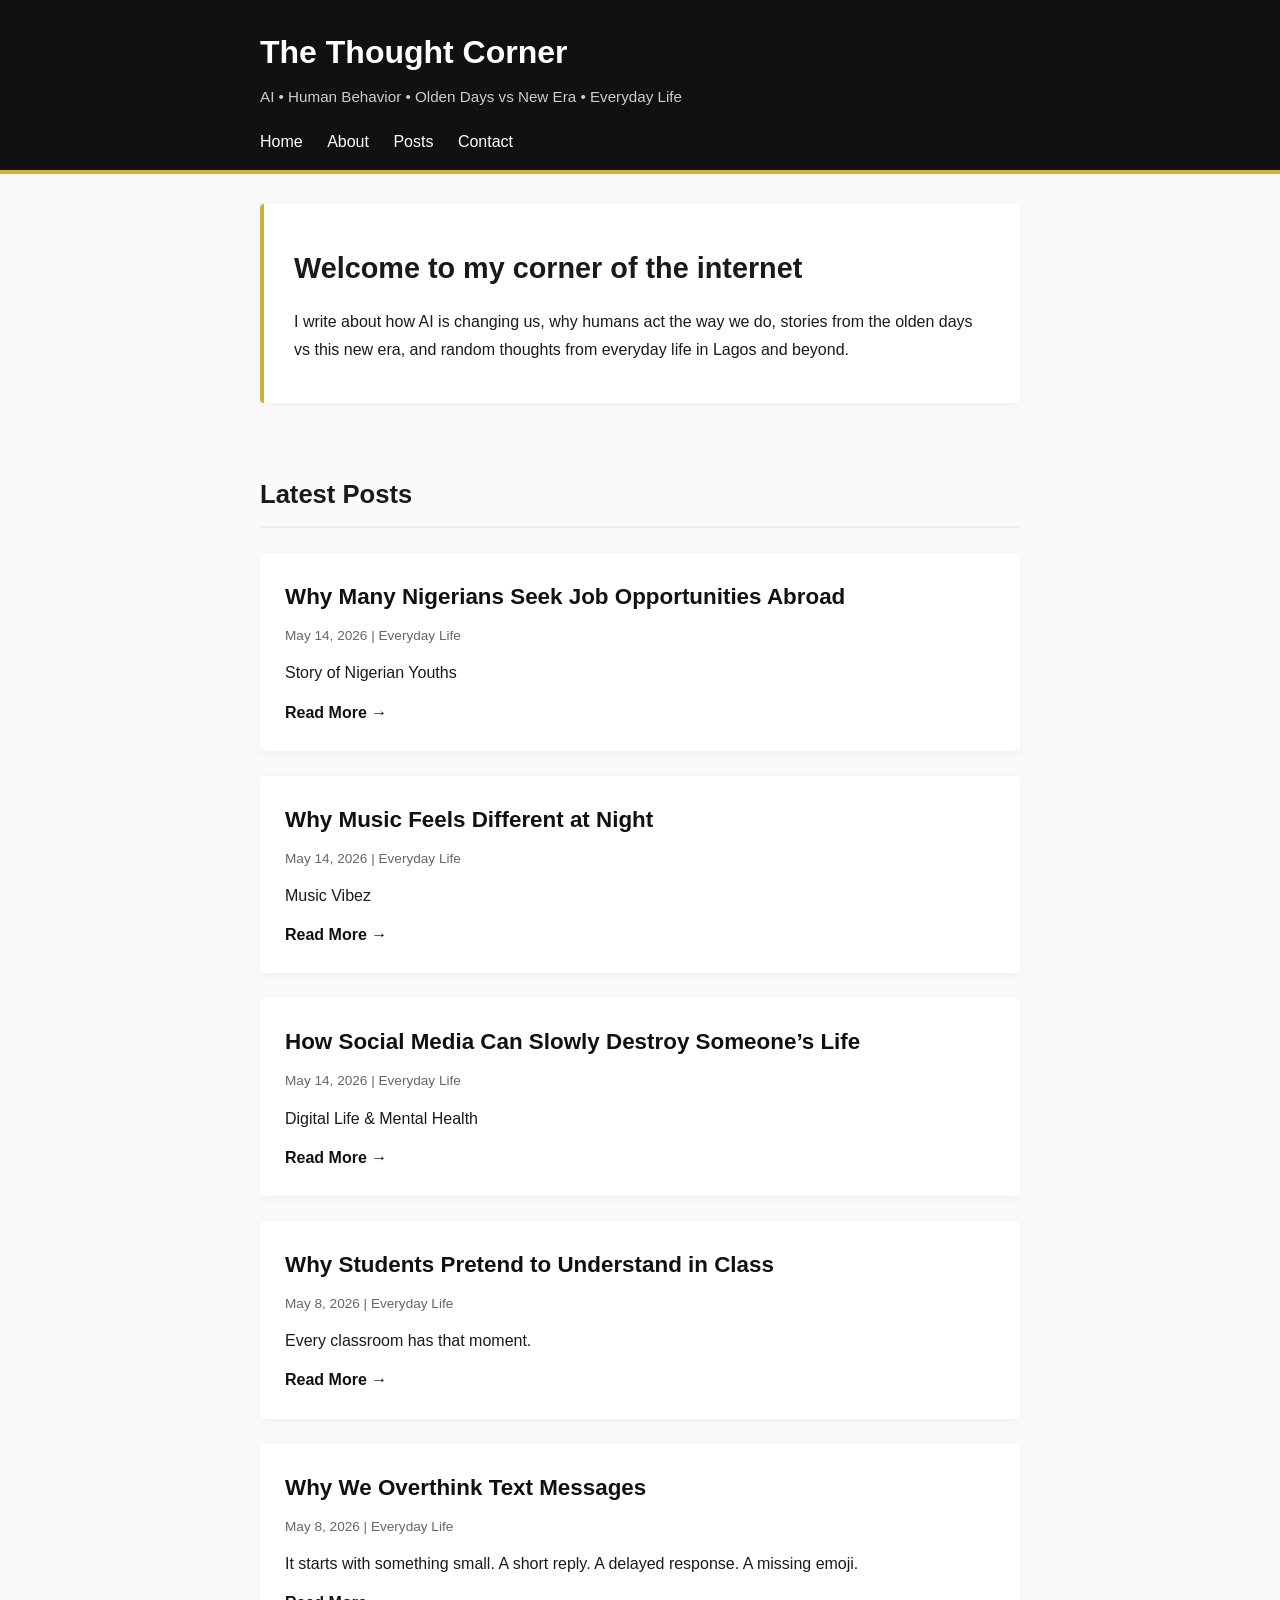
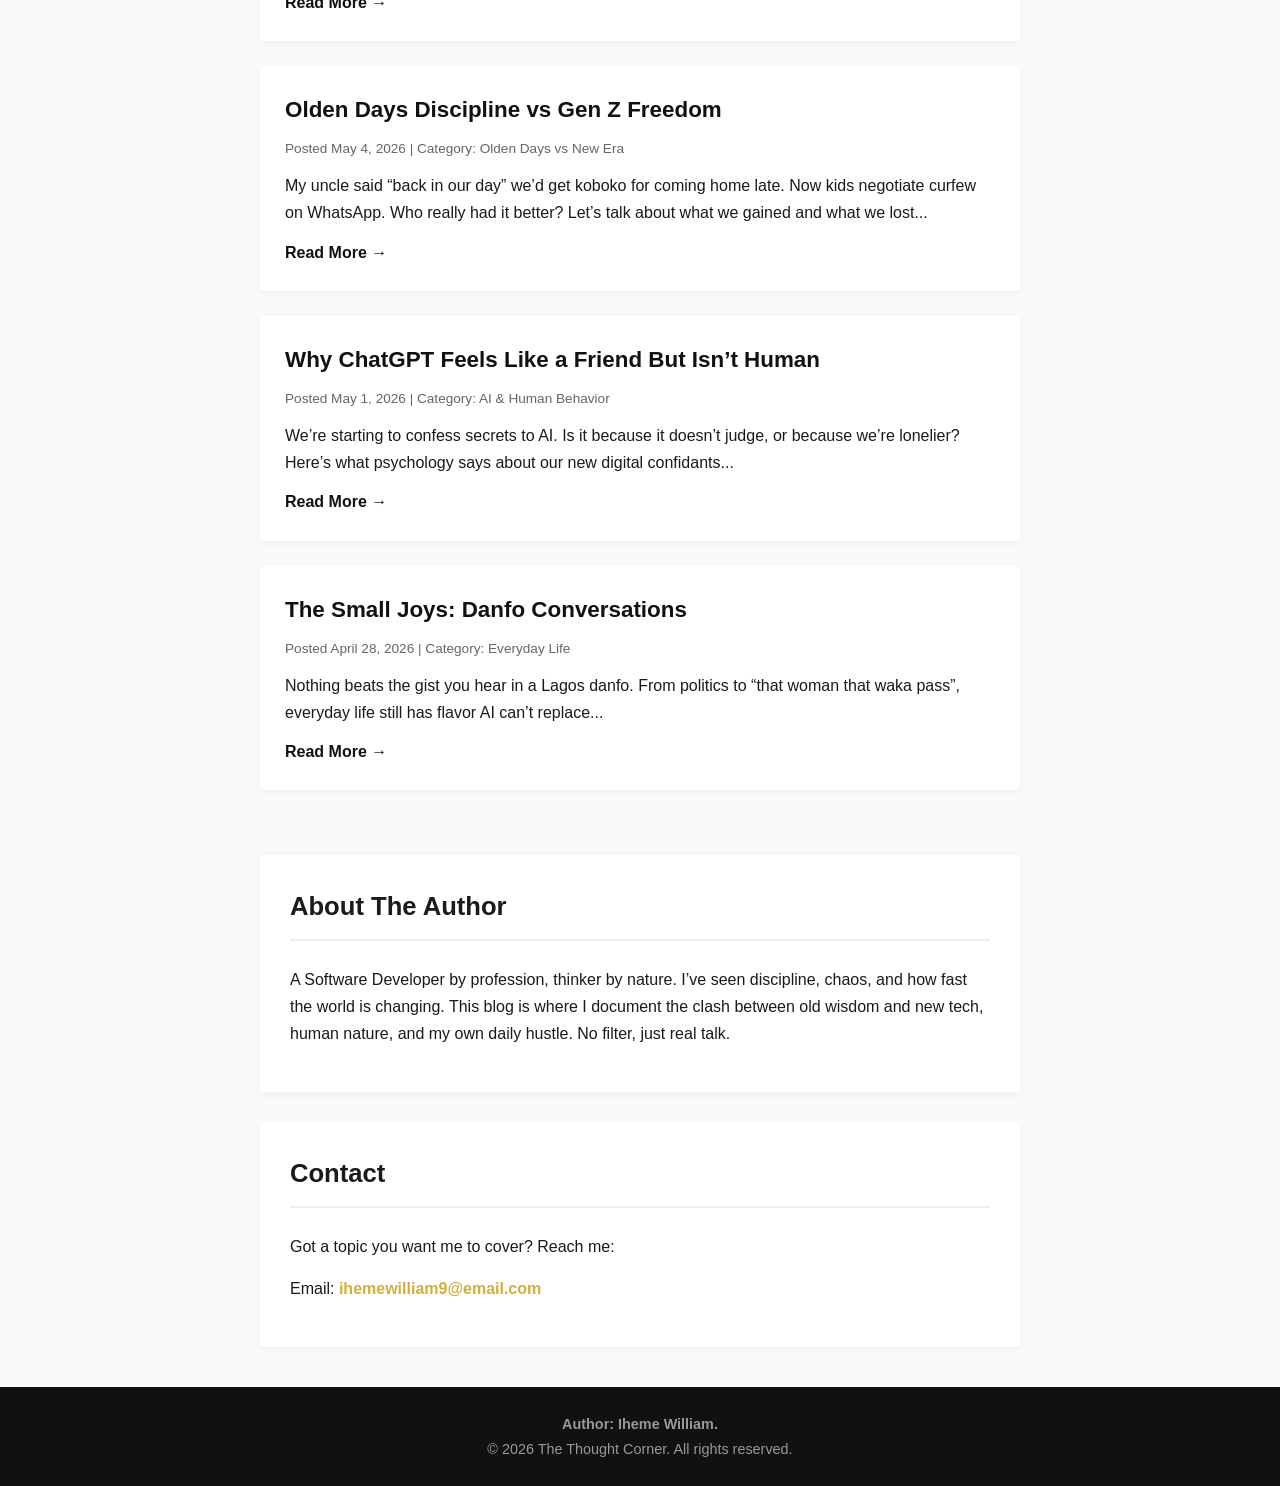
<file: index.html>
<!DOCTYPE html>
<html lang="en">
<head>
  <meta charset="UTF-8">
  <meta name="viewport" content="width=device-width, initial-scale=1.0">
  <title>The Thought Corner | AI, Human Behavior & Real Life</title>
  <link rel="stylesheet" href="index.css">
</head>
<body>
  <header>
    <div class="container">
      <h1>The Thought Corner</h1>
      <p class="tagline">AI • Human Behavior • Olden Days vs New Era • Everyday Life</p>
      <nav>
        <a href="#home">Home</a>
        <a href="#about">About</a>
        <a href="#posts">Posts</a>
        <a href="#contact">Contact</a>
      </nav>
    </div>
  </header>

  <main class="container">
    <section id="home" class="hero">
      <h2>Welcome to my corner of the internet</h2>
      <p>I write about how AI is changing us, why humans act the way we do, stories from the olden days vs this new era, and random thoughts from everyday life in Lagos and beyond.</p>
    </section>

    <section id="posts">
      <h2>Latest Posts</h2>

      <article class="post-card">
        <h3>Why Many Nigerians Seek Job Opportunities Abroad</h3>
        <p class="post-meta">May 14, 2026 | Everyday Life</p>
        <p>Story of Nigerian Youths</p>
        <a href="post-nigeria-abroad.html" class="read-more">Read More →</a>
      </article>

      <article class="post-card">
        <h3>Why Music Feels Different at Night</h3>
        <p class="post-meta">May 14, 2026 | Everyday Life</p>
        <p>Music Vibez</p>
        <a href="post-night-music.html" class="read-more">Read More →</a>
      </article>

      <article class="post-card">
        <h3>How Social Media Can Slowly Destroy Someone’s Life</h3>
        <p class="post-meta">May 14, 2026 | Everyday Life</p>
        <p>Digital Life & Mental Health</p>
        <a href="social-media-impact.html" class="read-more">Read More →</a>
      </article>

      <article class="post-card">
        <h3>Why Students Pretend to Understand in Class</h3>
        <p class="post-meta">May 8, 2026 | Everyday Life</p>
        <p>Every classroom has that moment.</p>
        <a href="post-students.html" class="read-more">Read More →</a>
      </article>

      <article class="post-card">
  <h3>Why We Overthink Text Messages</h3>
  <p class="post-meta">May 8, 2026 | Everyday Life</p>
  <p>It starts with something small. A short reply. A delayed response. A missing emoji.</p>
  <a href="post-overthink-text.html" class="read-more">Read More →</a>
</article>
      
      <article class="post-card">
        <h3>Olden Days Discipline vs Gen Z Freedom</h3>
        <p class="post-meta">Posted May 4, 2026 | Category: Olden Days vs New Era</p>
        <p>My uncle said “back in our day” we’d get koboko for coming home late. Now kids negotiate curfew on WhatsApp. Who really had it better? Let’s talk about what we gained and what we lost...</p>
        <a href="post-olden-days.html" class="read-more">Read More →</a>
      </article>

      <article class="post-card">
        <h3>Why ChatGPT Feels Like a Friend But Isn’t Human</h3>
        <p class="post-meta">Posted May 1, 2026 | Category: AI & Human Behavior</p>
        <p>We’re starting to confess secrets to AI. Is it because it doesn’t judge, or because we’re lonelier? Here’s what psychology says about our new digital confidants...</p>
        <a href="post-chatgpt-friend.html" class="read-more">Read More →</a>
      </article>

      <article class="post-card">
        <h3>The Small Joys: Danfo Conversations</h3>
        <p class="post-meta">Posted April 28, 2026 | Category: Everyday Life</p>
        <p>Nothing beats the gist you hear in a Lagos danfo. From politics to “that woman that waka pass”, everyday life still has flavor AI can’t replace...</p>
        <a href="post-danfo.html" class="read-more">Read More →</a>
      </article>
    </section>

    <section id="about">
      <h2>About The Author</h2>
      <p>A Software Developer by profession, thinker by nature. I’ve seen discipline, chaos, and how fast the world is changing. This blog is where I document the clash between old wisdom and new tech, human nature, and my own daily hustle. No filter, just real talk.</p>
    </section>

    <section id="contact">
      <h2>Contact</h2>
      <p>Got a topic you want me to cover? Reach me:</p>
      <p>Email: <a href="mailto:ihemewilliam9@email.com">ihemewilliam9@email.com</a></p>
    </section>
  </main>

  <footer>
    <div class="container">
        <h4>Author: Iheme William.</h4>
      <p>&copy; 2026 The Thought Corner. All rights reserved.</p>
    </div>
  </footer>
</body>
</html>
</file>
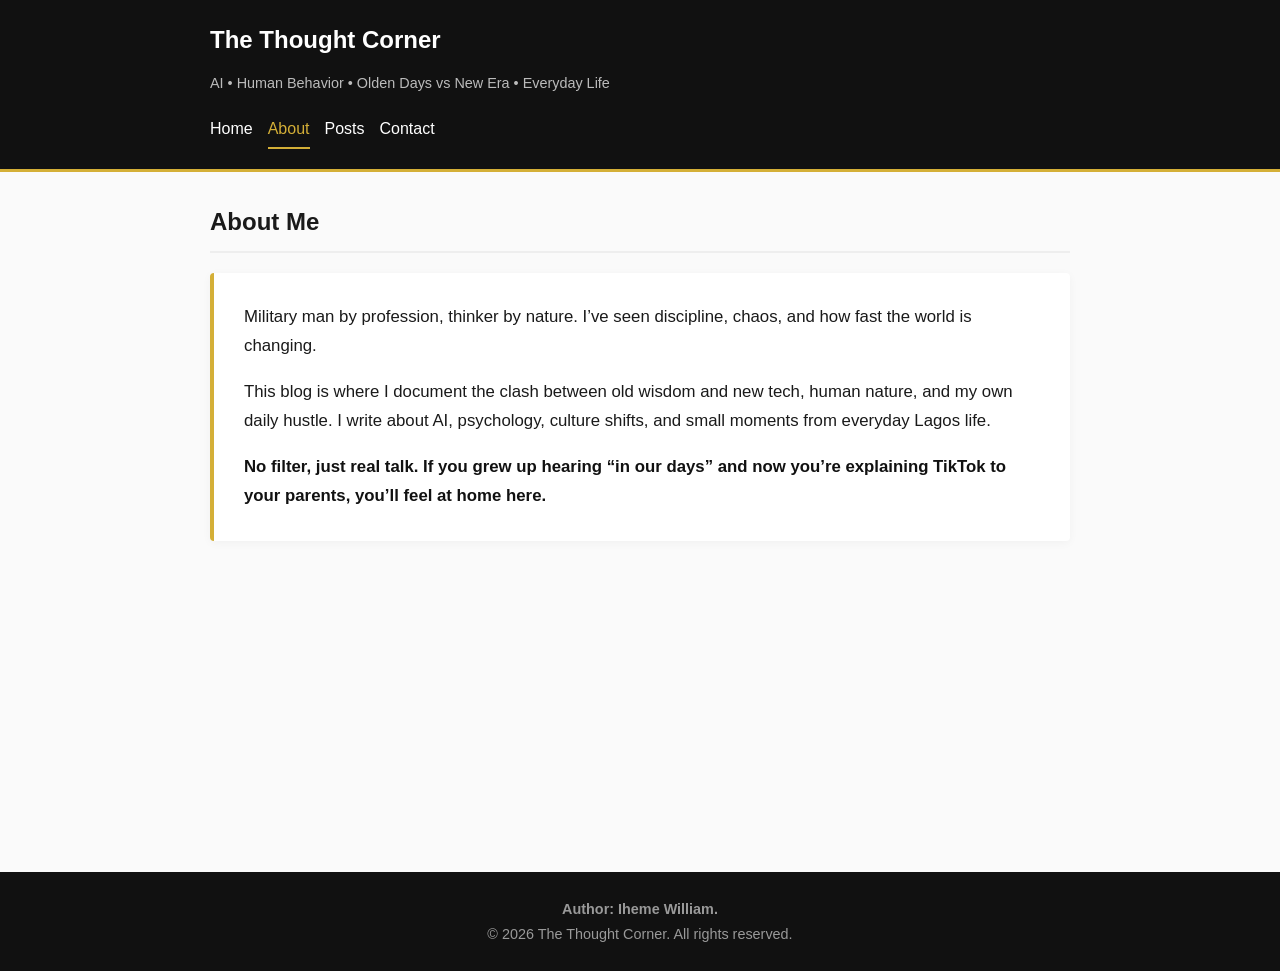
<file: about.html>
<!DOCTYPE html>
<html lang="en">
<head>
  <meta charset="UTF-8">
  <meta name="viewport" content="width=device-width, initial-scale=1.0">
  <title>About | The Thought Corner</title>
  <link rel="stylesheet" href="about.css">
</head>
<body>
  <header>
    <div class="container">
      <div class="site-title">The Thought Corner</div>
      <p class="tagline">AI • Human Behavior • Olden Days vs New Era • Everyday Life</p>
      <nav>
        <a href="index.html">Home</a>
        <a href="about.html" class="active">About</a>
        <a href="posts.html">Posts</a>
        <a href="contact.html">Contact</a>
      </nav>
    </div>
  </header>

  <main class="container">
    <h2>About Me</h2>
    <div class="card">
      <p>Military man by profession, thinker by nature. I’ve seen discipline, chaos, and how fast the world is changing.</p>
      <p>This blog is where I document the clash between old wisdom and new tech, human nature, and my own daily hustle. I write about AI, psychology, culture shifts, and small moments from everyday Lagos life.</p>
      <p>No filter, just real talk. If you grew up hearing “in our days” and now you’re explaining TikTok to your parents, you’ll feel at home here.</p>
    </div>
  </main>

  <footer>
    <div class="container">
        <h4>Author: Iheme William.</h4>
      <p>&copy; 2026 The Thought Corner. All rights reserved.</p>
    </div>
  </footer>
</body>
</html>
</file>
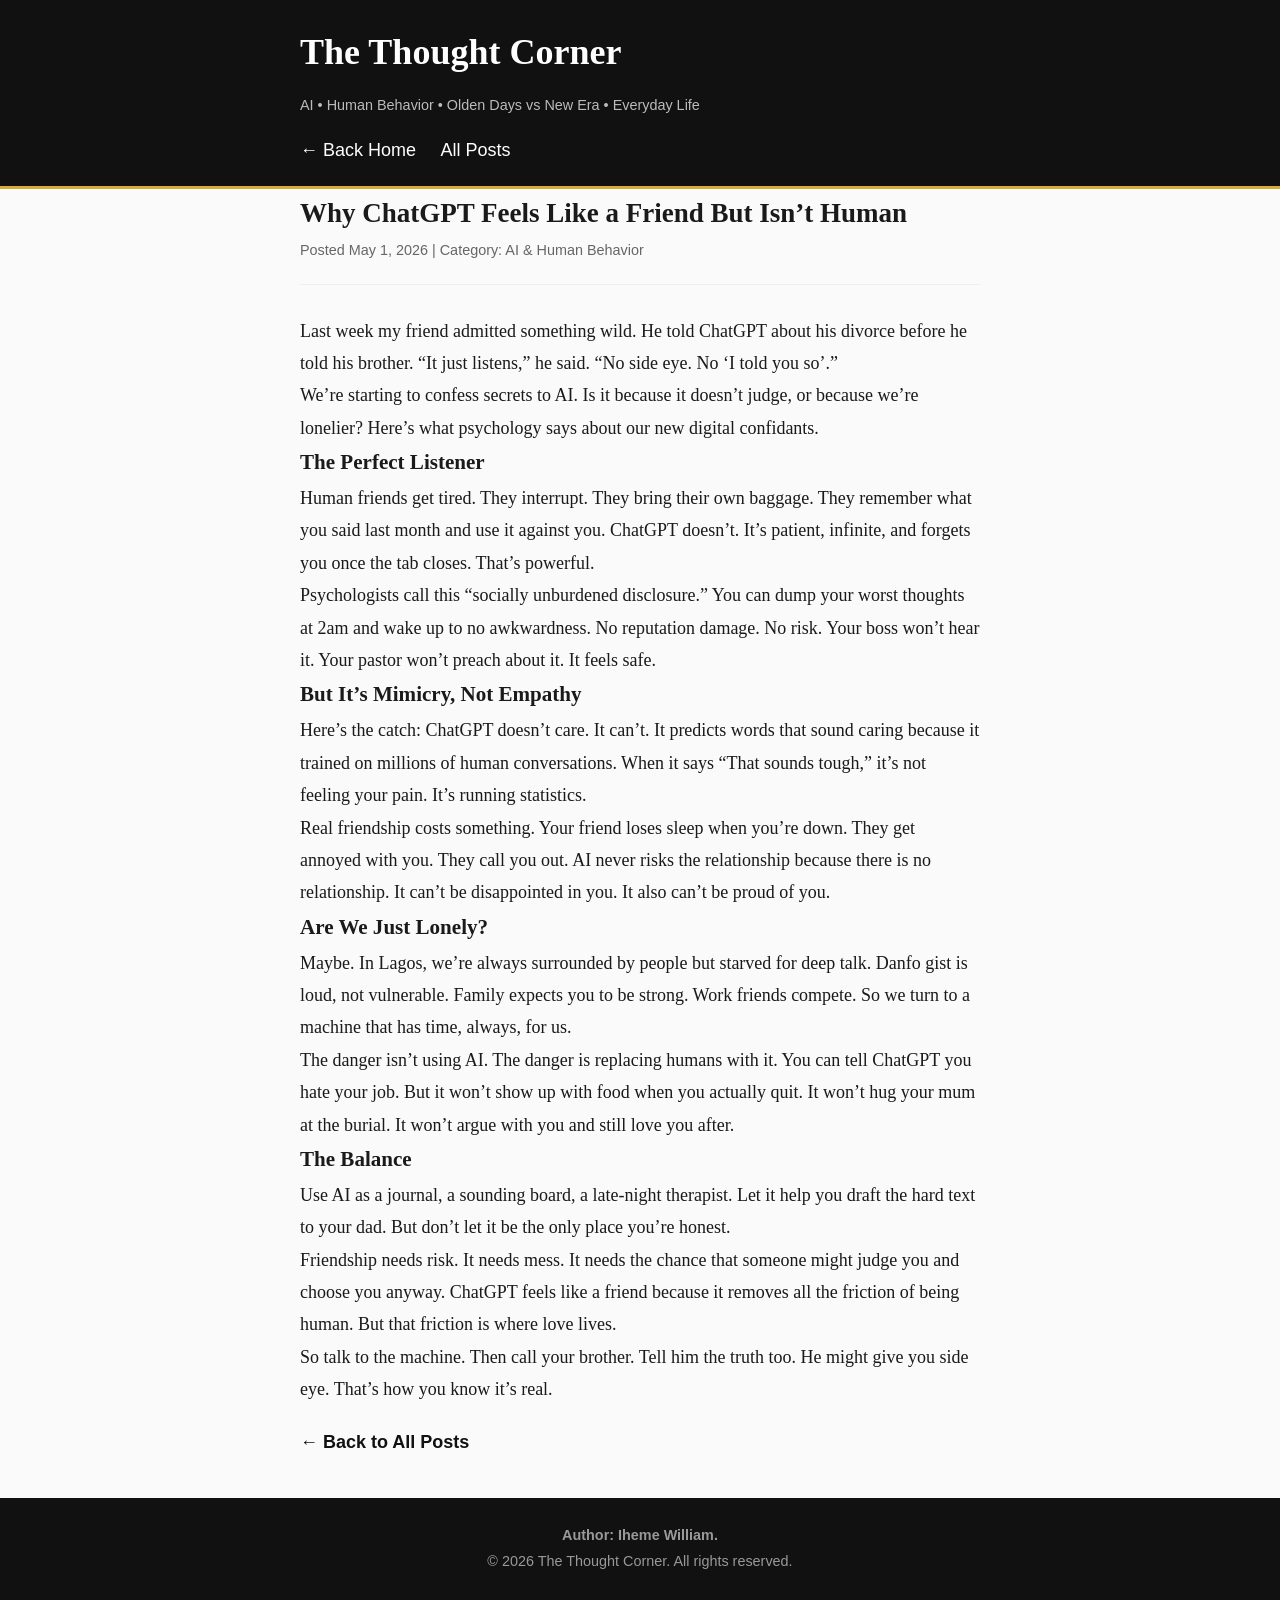
<file: post-chatgpt-friend.html>
<!DOCTYPE html>
<html lang="en">
<head>
  <meta charset="UTF-8">
  <meta name="viewport" content="width=device-width, initial-scale=1.0">
  <title>Why ChatGPT Feels Like a Friend But Isn’t Human | The Thought Corner</title>
  <link rel="stylesheet" href="post-chatgpt-friend.css">
</head>
<body>
  <header>
    <div class="container">
      <h1>The Thought Corner</h1>
      <p class="tagline">AI • Human Behavior • Olden Days vs New Era • Everyday Life</p>
      <nav>
        <a href="index.html">← Back Home</a>
        <a href="index.html#posts">All Posts</a>
      </nav>
    </div>
  </header>

  <main class="container">
    <article class="card">
      <h1>Why ChatGPT Feels Like a Friend But Isn’t Human</h1>
      <p class="post-meta">Posted May 1, 2026 | Category: AI & Human Behavior</p>
      
      <p>Last week my friend admitted something wild. He told ChatGPT about his divorce before he told his brother. “It just listens,” he said. “No side eye. No ‘I told you so’.”</p>
      
      <p>We’re starting to confess secrets to AI. Is it because it doesn’t judge, or because we’re lonelier? Here’s what psychology says about our new digital confidants.</p>
      
      <h3>The Perfect Listener</h3>
      <p>Human friends get tired. They interrupt. They bring their own baggage. They remember what you said last month and use it against you. ChatGPT doesn’t. It’s patient, infinite, and forgets you once the tab closes. That’s powerful.</p>
      
      <p>Psychologists call this “socially unburdened disclosure.” You can dump your worst thoughts at 2am and wake up to no awkwardness. No reputation damage. No risk. Your boss won’t hear it. Your pastor won’t preach about it. It feels safe.</p>
      
      <h3>But It’s Mimicry, Not Empathy</h3>
      <p>Here’s the catch: ChatGPT doesn’t care. It can’t. It predicts words that sound caring because it trained on millions of human conversations. When it says “That sounds tough,” it’s not feeling your pain. It’s running statistics.</p>
      
      <p>Real friendship costs something. Your friend loses sleep when you’re down. They get annoyed with you. They call you out. AI never risks the relationship because there is no relationship. It can’t be disappointed in you. It also can’t be proud of you.</p>
      
      <h3>Are We Just Lonely?</h3>
      <p>Maybe. In Lagos, we’re always surrounded by people but starved for deep talk. Danfo gist is loud, not vulnerable. Family expects you to be strong. Work friends compete. So we turn to a machine that has time, always, for us.</p>
      
      <p>The danger isn’t using AI. The danger is replacing humans with it. You can tell ChatGPT you hate your job. But it won’t show up with food when you actually quit. It won’t hug your mum at the burial. It won’t argue with you and still love you after.</p>
      
      <h3>The Balance</h3>
      <p>Use AI as a journal, a sounding board, a late-night therapist. Let it help you draft the hard text to your dad. But don’t let it be the only place you’re honest.</p>
      
      <p>Friendship needs risk. It needs mess. It needs the chance that someone might judge you and choose you anyway. ChatGPT feels like a friend because it removes all the friction of being human. But that friction is where love lives.</p>
      
      <p>So talk to the machine. Then call your brother. Tell him the truth too. He might give you side eye. That’s how you know it’s real.</p>
      
      <a href="index.html#posts" class="btn-back">← Back to All Posts</a>
    </article>
  </main>

  <footer>
    <div class="container">
      <h4>Author: Iheme William.</h4>
      <p>&copy; 2026 The Thought Corner. All rights reserved.</p>
    </div>
  </footer>
</body>
</html>
</file>
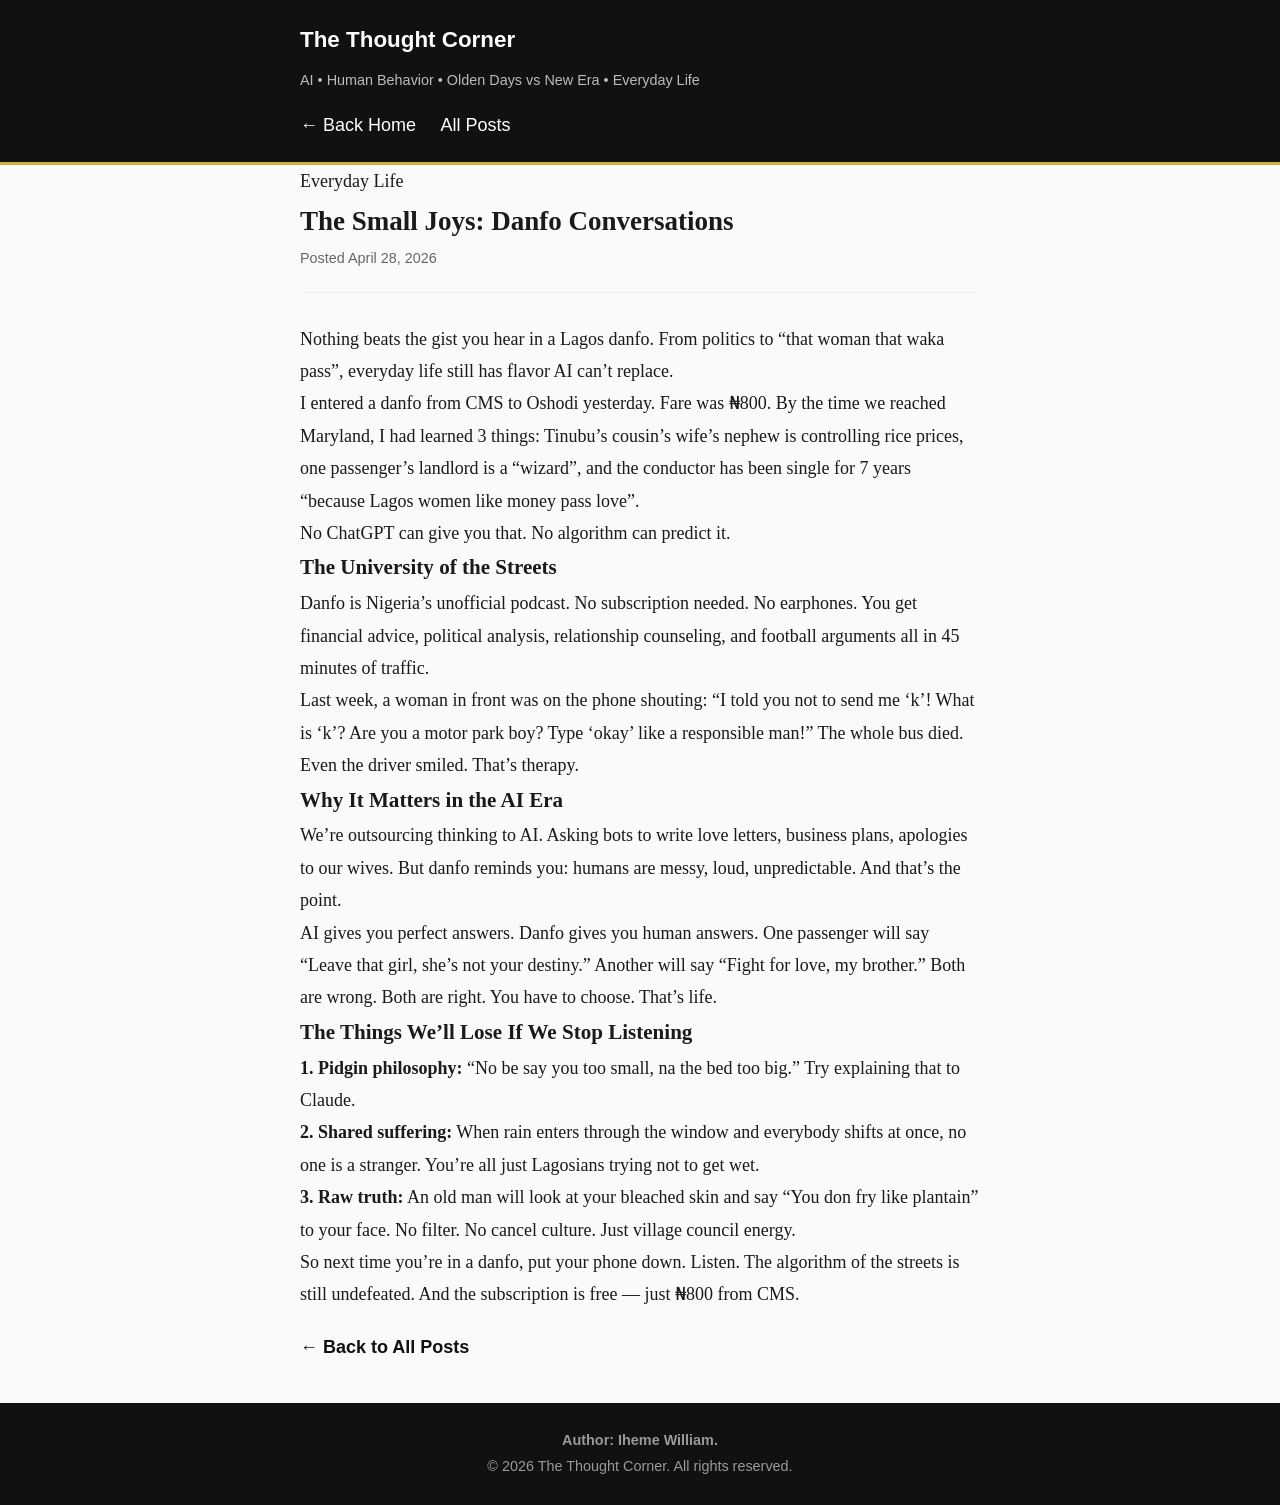
<file: post-danfo.html>
<!DOCTYPE html>
<html lang="en">
<head>
  <meta charset="UTF-8">
  <meta name="viewport" content="width=device-width, initial-scale=1.0">
  <title>The Small Joys: Danfo Conversations | The Thought Corner</title>
  <link rel="stylesheet" href="post-danfo.css">
</head>
<body>
  <header>
    <div class="container">
      <div class="site-title">The Thought Corner</div>
      <p class="tagline">AI • Human Behavior • Olden Days vs New Era • Everyday Life</p>
      <nav>
        <a href="index.html">← Back Home</a>
        <a href="index.html#posts">All Posts</a>
      </nav>
    </div>
  </header>

  <main class="container">
    <article class="post-lagos">
      <div class="category-tag">Everyday Life</div>
      <h1>The Small Joys: Danfo Conversations</h1>
      <p class="post-meta">Posted April 28, 2026</p>
      
      <div class="post-intro">
        <p>Nothing beats the gist you hear in a Lagos danfo. From politics to “that woman that waka pass”, everyday life still has flavor AI can’t replace.</p>
      </div>
      
      <p>I entered a danfo from CMS to Oshodi yesterday. Fare was ₦800. By the time we reached Maryland, I had learned 3 things: Tinubu’s cousin’s wife’s nephew is controlling rice prices, one passenger’s landlord is a “wizard”, and the conductor has been single for 7 years “because Lagos women like money pass love”.</p>
      
      <p>No ChatGPT can give you that. No algorithm can predict it.</p>
      
      <h3>The University of the Streets</h3>
      <p>Danfo is Nigeria’s unofficial podcast. No subscription needed. No earphones. You get financial advice, political analysis, relationship counseling, and football arguments all in 45 minutes of traffic.</p>
      
      <p>Last week, a woman in front was on the phone shouting: “I told you not to send me ‘k’! What is ‘k’? Are you a motor park boy? Type ‘okay’ like a responsible man!” The whole bus died. Even the driver smiled. That’s therapy.</p>
      
      <h3>Why It Matters in the AI Era</h3>
      <p>We’re outsourcing thinking to AI. Asking bots to write love letters, business plans, apologies to our wives. But danfo reminds you: humans are messy, loud, unpredictable. And that’s the point.</p>
      
      <p>AI gives you perfect answers. Danfo gives you human answers. One passenger will say “Leave that girl, she’s not your destiny.” Another will say “Fight for love, my brother.” Both are wrong. Both are right. You have to choose. That’s life.</p>
      
      <h3>The Things We’ll Lose If We Stop Listening</h3>
      <p><strong>1. Pidgin philosophy:</strong> “No be say you too small, na the bed too big.” Try explaining that to Claude.</p>
      
      <p><strong>2. Shared suffering:</strong> When rain enters through the window and everybody shifts at once, no one is a stranger. You’re all just Lagosians trying not to get wet.</p>
      
      <p><strong>3. Raw truth:</strong> An old man will look at your bleached skin and say “You don fry like plantain” to your face. No filter. No cancel culture. Just village council energy.</p>
      
      <div class="highlight-box">
      <p>So next time you’re in a danfo, put your phone down. Listen. The algorithm of the streets is still undefeated. And the subscription is free — just ₦800 from CMS.</p>
      
      <a href="index.html#posts" class="btn-back">← Back to All Posts</a>
    </article>
  </main>

  <footer>
    <div class="container">
        <h4>Author: Iheme William.</h4>
      <p>&copy; 2026 The Thought Corner. All rights reserved.</p>
    </div>
  </footer>
</body>
</html>
</file>
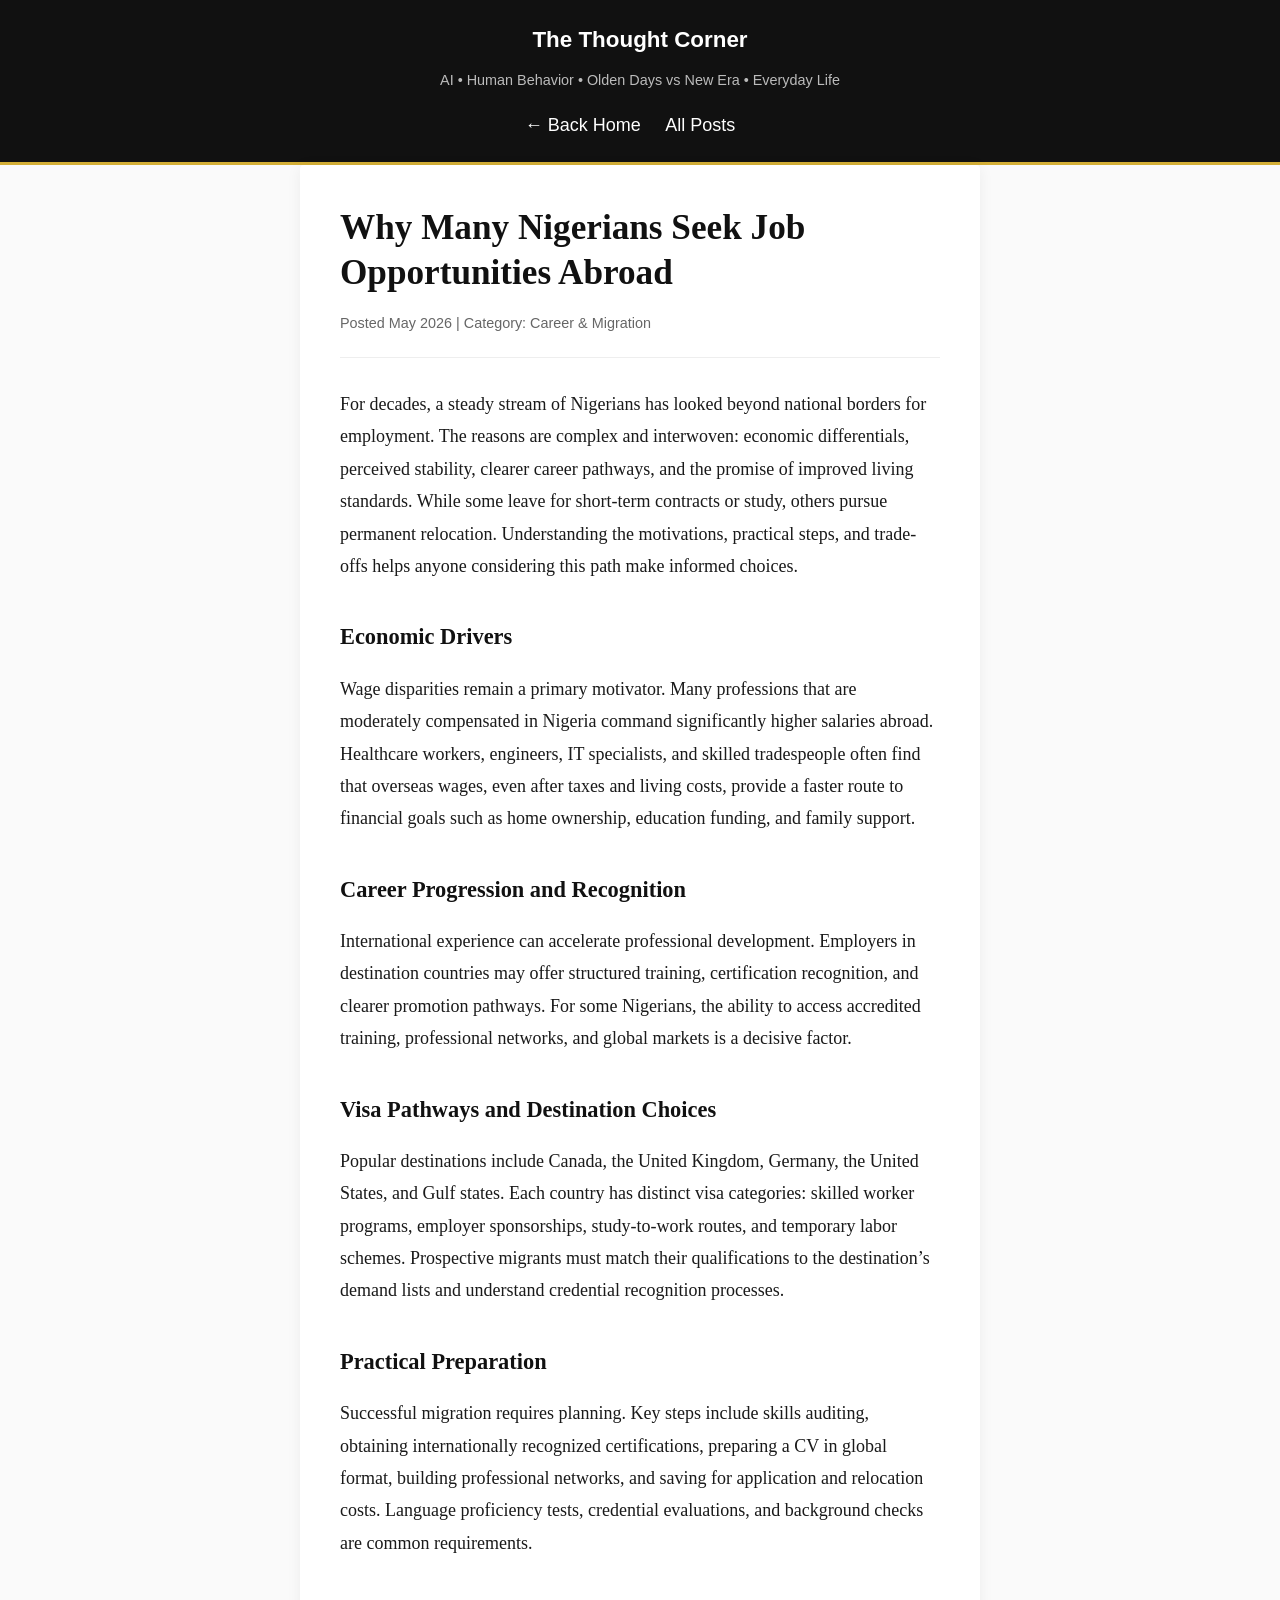
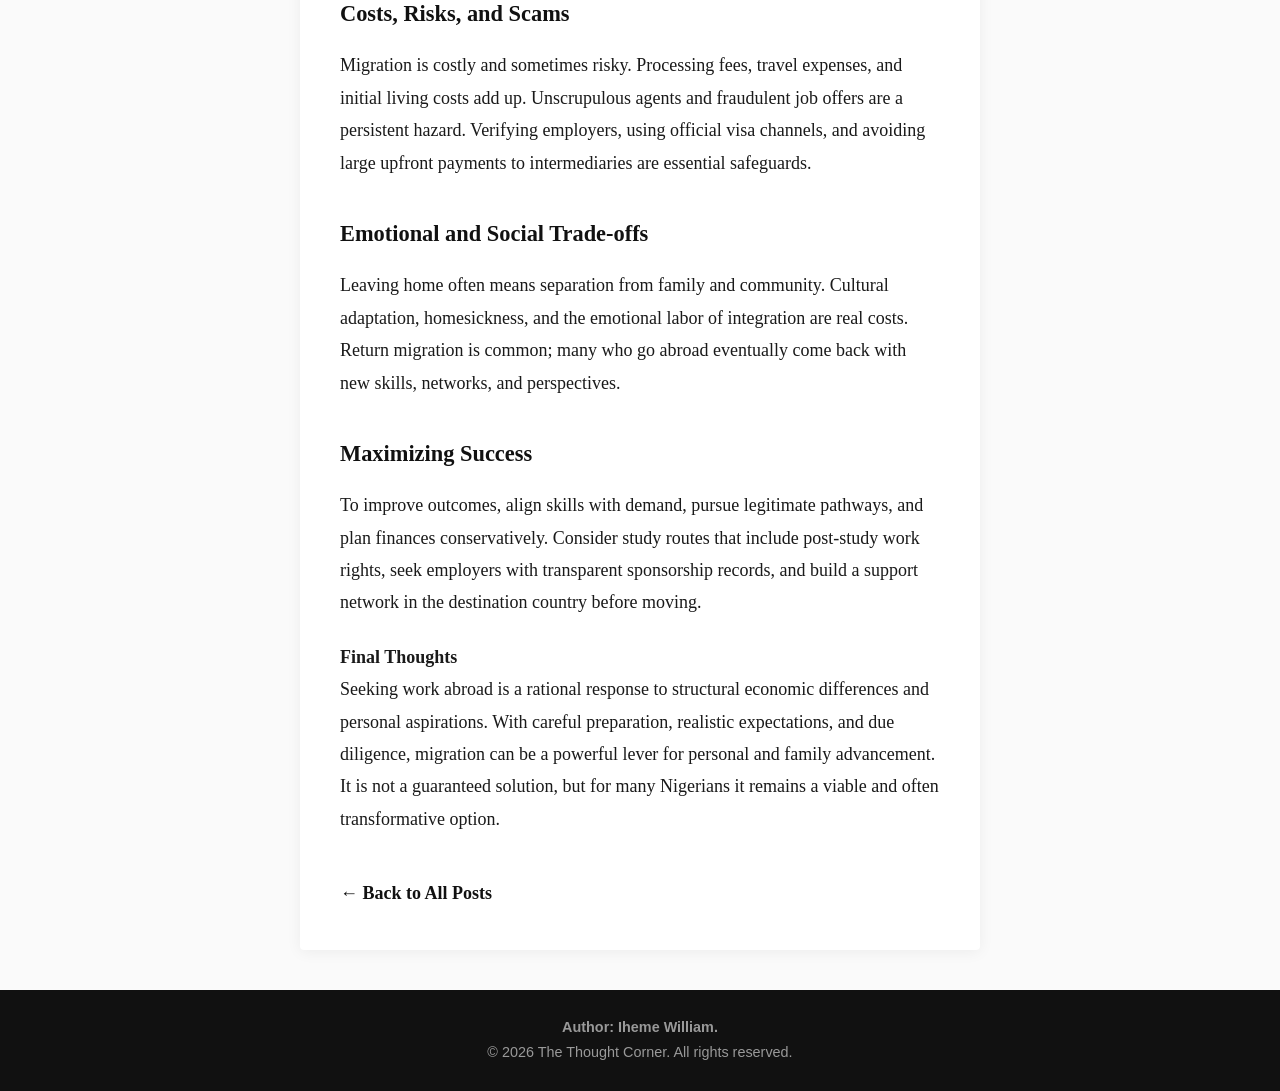
<file: post-nigeria-abroad.html>
<!DOCTYPE html>
<html lang="en">
<head>
  <meta charset="utf-8" />
  <meta name="viewport" content="width=device-width, initial-scale=1" />
  <title>Why Many Nigerians Seek Job Opportunities Abroad | The Thought Corner</title>
  <link rel="stylesheet" href="post-nigeria-abroad.css" />
</head>
<body>
  <header>
    <div class="container">
      <h1 class="site-title">The Thought Corner</h1>
      <p class="tagline">AI • Human Behavior • Olden Days vs New Era • Everyday Life</p>
      <nav aria-label="Main navigation">
        <a href="index.html">← Back Home</a>
        <a href="index.html#posts">All Posts</a>
      </nav>
    </div>
  </header>

  <main class="container">
    <article class="post-full">
      <h1>Why Many Nigerians Seek Job Opportunities Abroad</h1>
      <p class="post-meta">Posted May 2026 | Category: Career & Migration</p>

      <div class="post-content">
        <p>For decades, a steady stream of Nigerians has looked beyond national borders for employment. The reasons are complex and interwoven: economic differentials, perceived stability, clearer career pathways, and the promise of improved living standards. While some leave for short-term contracts or study, others pursue permanent relocation. Understanding the motivations, practical steps, and trade-offs helps anyone considering this path make informed choices.</p>

        <h3>Economic Drivers</h3>
        <p>Wage disparities remain a primary motivator. Many professions that are moderately compensated in Nigeria command significantly higher salaries abroad. Healthcare workers, engineers, IT specialists, and skilled tradespeople often find that overseas wages, even after taxes and living costs, provide a faster route to financial goals such as home ownership, education funding, and family support.</p>

        <h3>Career Progression and Recognition</h3>
        <p>International experience can accelerate professional development. Employers in destination countries may offer structured training, certification recognition, and clearer promotion pathways. For some Nigerians, the ability to access accredited training, professional networks, and global markets is a decisive factor.</p>

        <h3>Visa Pathways and Destination Choices</h3>
        <p>Popular destinations include Canada, the United Kingdom, Germany, the United States, and Gulf states. Each country has distinct visa categories: skilled worker programs, employer sponsorships, study-to-work routes, and temporary labor schemes. Prospective migrants must match their qualifications to the destination’s demand lists and understand credential recognition processes.</p>

        <h3>Practical Preparation</h3>
        <p>Successful migration requires planning. Key steps include skills auditing, obtaining internationally recognized certifications, preparing a CV in global format, building professional networks, and saving for application and relocation costs. Language proficiency tests, credential evaluations, and background checks are common requirements.</p>

        <h3>Costs, Risks, and Scams</h3>
        <p>Migration is costly and sometimes risky. Processing fees, travel expenses, and initial living costs add up. Unscrupulous agents and fraudulent job offers are a persistent hazard. Verifying employers, using official visa channels, and avoiding large upfront payments to intermediaries are essential safeguards.</p>

        <h3>Emotional and Social Trade-offs</h3>
        <p>Leaving home often means separation from family and community. Cultural adaptation, homesickness, and the emotional labor of integration are real costs. Return migration is common; many who go abroad eventually come back with new skills, networks, and perspectives.</p>

        <h3>Maximizing Success</h3>
        <p>To improve outcomes, align skills with demand, pursue legitimate pathways, and plan finances conservatively. Consider study routes that include post-study work rights, seek employers with transparent sponsorship records, and build a support network in the destination country before moving.</p>

        <div class="post-footer">
          <h4>Final Thoughts</h4>
          <p>Seeking work abroad is a rational response to structural economic differences and personal aspirations. With careful preparation, realistic expectations, and due diligence, migration can be a powerful lever for personal and family advancement. It is not a guaranteed solution, but for many Nigerians it remains a viable and often transformative option.</p>
        </div>
      </div>

      <a href="index.html#posts" class="btn-back">← Back to All Posts</a>
    </article>
  </main>

  <footer>
    <div class="container">
      <h4>Author: Iheme William.</h4>
      <p>&copy; 2026 The Thought Corner. All rights reserved.</p>
    </div>
  </footer>
</body>
</html>
</file>
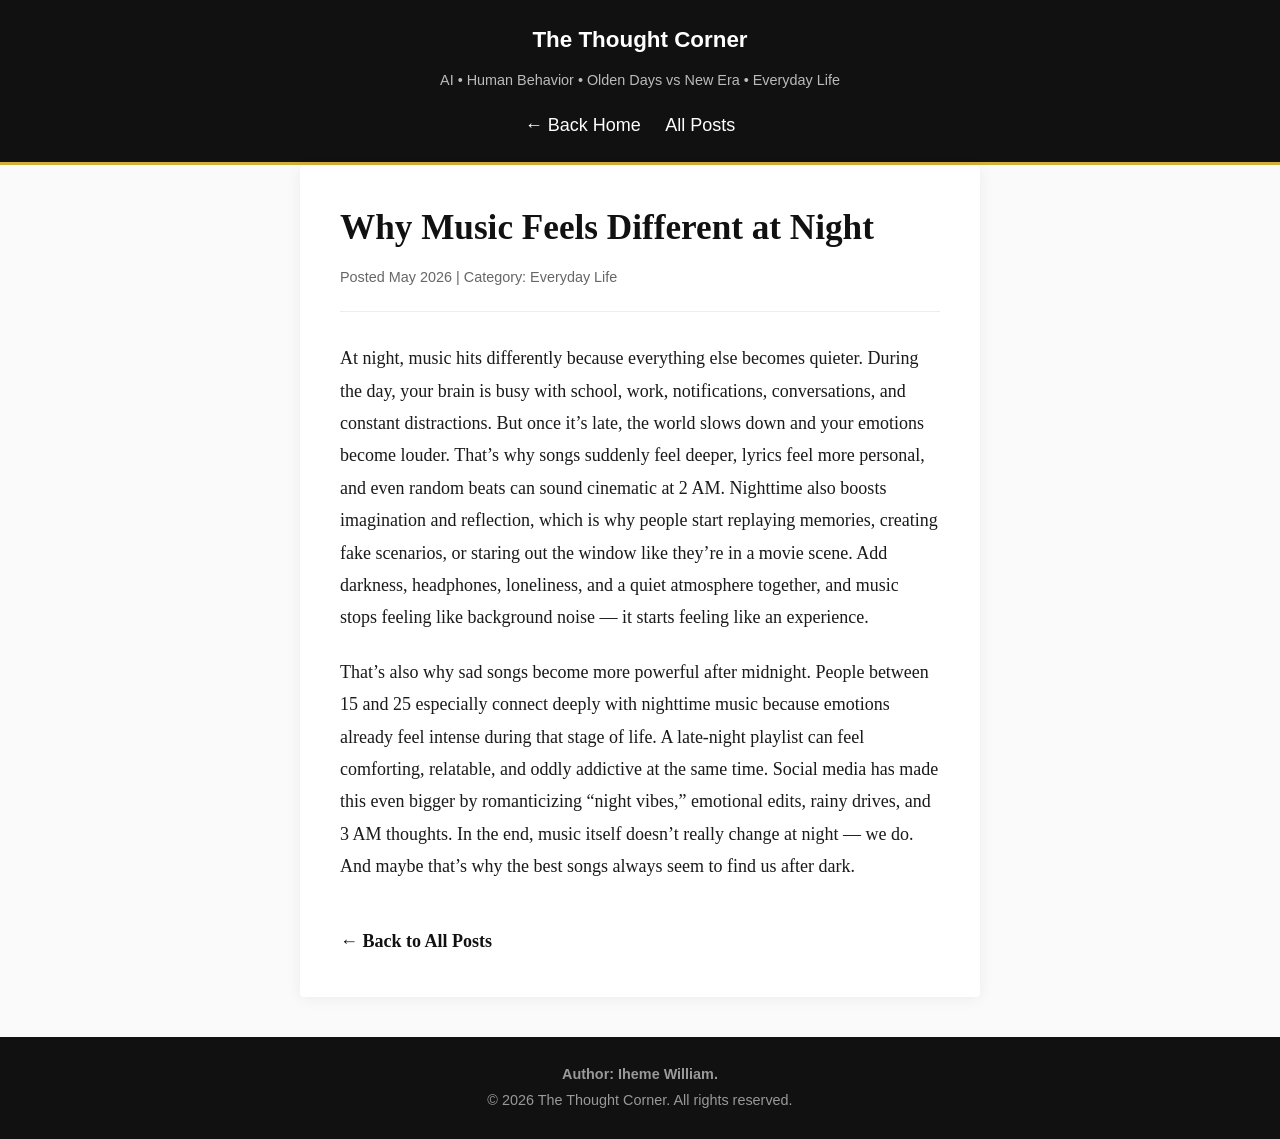
<file: post-night-music.html>
<!DOCTYPE html>
<html lang="en">
<head>
  <meta charset="utf-8" />
  <meta name="viewport" content="width=device-width, initial-scale=1" />
  <title>Why Music Feels Different at Night | The Thought Corner</title>
  <link rel="stylesheet" href="post-night-music.css" />
</head>
<body>
  <header>
    <div class="container">
      <h1 class="site-title">The Thought Corner</h1>
      <p class="tagline">AI • Human Behavior • Olden Days vs New Era • Everyday Life</p>
      <nav aria-label="Main navigation">
        <a href="index.html">← Back Home</a>
        <a href="index.html#posts">All Posts</a>
      </nav>
    </div>
  </header>

  <main class="container">
    <article class="post-full">
      <h1>Why Music Feels Different at Night</h1>
      <p class="post-meta">Posted May 2026 | Category: Everyday Life</p>

      <div class="post-content">
        <p>At night, music hits differently because everything else becomes quieter. During the day, your brain is busy with school, work, notifications, conversations, and constant distractions. But once it’s late, the world slows down and your emotions become louder. That’s why songs suddenly feel deeper, lyrics feel more personal, and even random beats can sound cinematic at 2 AM. Nighttime also boosts imagination and reflection, which is why people start replaying memories, creating fake scenarios, or staring out the window like they’re in a movie scene. Add darkness, headphones, loneliness, and a quiet atmosphere together, and music stops feeling like background noise — it starts feeling like an experience.</p>

        <p>That’s also why sad songs become more powerful after midnight. People between 15 and 25 especially connect deeply with nighttime music because emotions already feel intense during that stage of life. A late-night playlist can feel comforting, relatable, and oddly addictive at the same time. Social media has made this even bigger by romanticizing “night vibes,” emotional edits, rainy drives, and 3 AM thoughts. In the end, music itself doesn’t really change at night — we do. And maybe that’s why the best songs always seem to find us after dark.</p>
      </div>

      <a href="index.html#posts" class="btn-back">← Back to All Posts</a>
    </article>
  </main>

  <footer>
    <div class="container">
      <h4>Author: Iheme William.</h4>
      <p>&copy; 2026 The Thought Corner. All rights reserved.</p>
    </div>
  </footer>
</body>
</html>
</file>
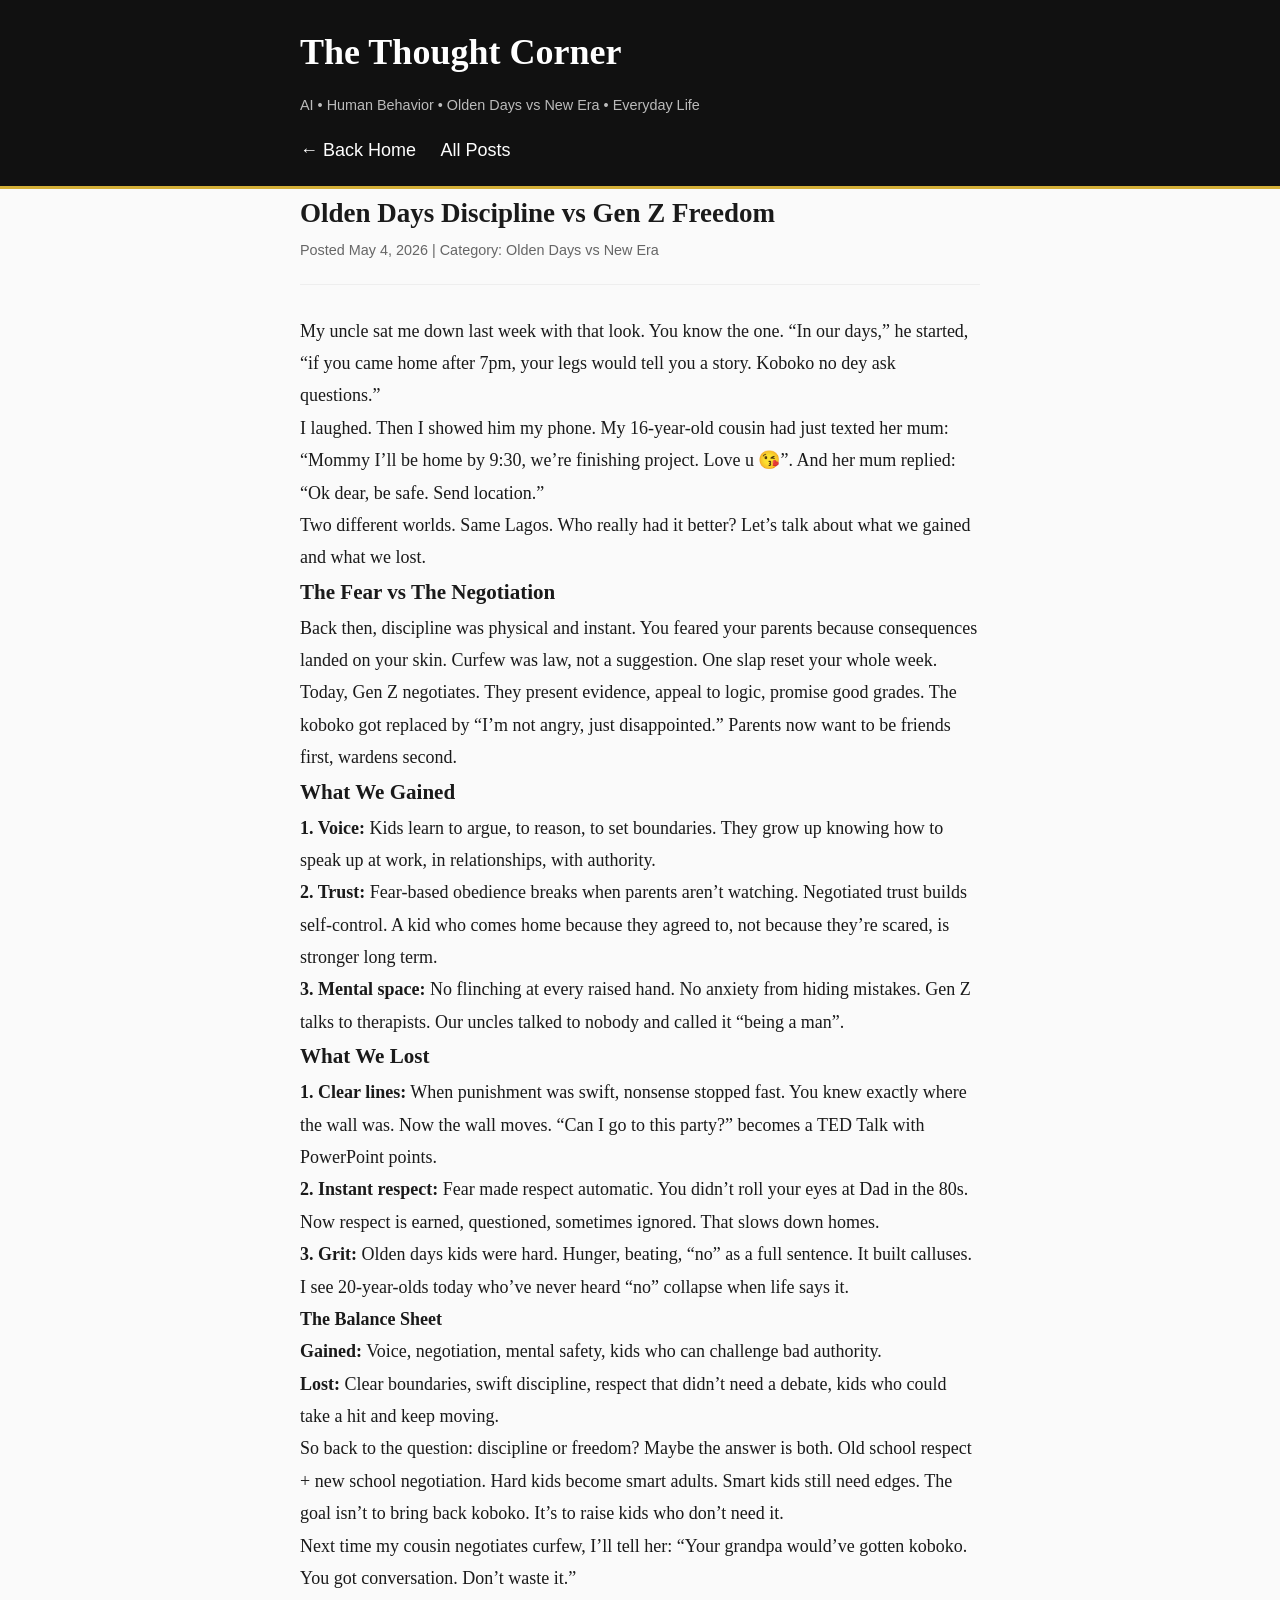
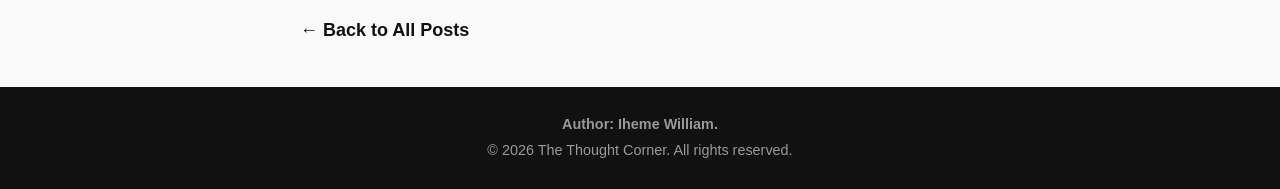
<file: post-olden-days.html>
<!DOCTYPE html>
<html lang="en">
<head>
  <meta charset="UTF-8">
  <meta name="viewport" content="width=device-width, initial-scale=1.0">
  <title>Olden Days Discipline vs Gen Z Freedom | The Thought Corner</title>
  <link rel="stylesheet" href="post-olden-days.css">
</head>
<body>
  <header>
    <div class="container">
      <h1>The Thought Corner</h1>
      <p class="tagline">AI • Human Behavior • Olden Days vs New Era • Everyday Life</p>
      <nav>
        <a href="index.html">← Back Home</a>
        <a href="index.html#posts">All Posts</a>
      </nav>
    </div>
  </header>

  <main class="container">
    <article class="card">
      <h1>Olden Days Discipline vs Gen Z Freedom</h1>
      <p class="post-meta">Posted May 4, 2026 | Category: Olden Days vs New Era</p>
      
      <p>My uncle sat me down last week with that look. You know the one. “In our days,” he started, “if you came home after 7pm, your legs would tell you a story. Koboko no dey ask questions.”</p>
      
      <p>I laughed. Then I showed him my phone. My 16-year-old cousin had just texted her mum: “Mommy I’ll be home by 9:30, we’re finishing project. Love u 😘”. And her mum replied: “Ok dear, be safe. Send location.”</p>
      
      <p>Two different worlds. Same Lagos. Who really had it better? Let’s talk about what we gained and what we lost.</p>
      
      <h3>The Fear vs The Negotiation</h3>
      <p>Back then, discipline was physical and instant. You feared your parents because consequences landed on your skin. Curfew was law, not a suggestion. One slap reset your whole week.</p>
      
      <p>Today, Gen Z negotiates. They present evidence, appeal to logic, promise good grades. The koboko got replaced by “I’m not angry, just disappointed.” Parents now want to be friends first, wardens second.</p>
      
      <h3>What We Gained</h3>
      <p><strong>1. Voice:</strong> Kids learn to argue, to reason, to set boundaries. They grow up knowing how to speak up at work, in relationships, with authority.</p>
      
      <p><strong>2. Trust:</strong> Fear-based obedience breaks when parents aren’t watching. Negotiated trust builds self-control. A kid who comes home because they agreed to, not because they’re scared, is stronger long term.</p>
      
      <p><strong>3. Mental space:</strong> No flinching at every raised hand. No anxiety from hiding mistakes. Gen Z talks to therapists. Our uncles talked to nobody and called it “being a man”.</p>
      
      <h3>What We Lost</h3>
      <p><strong>1. Clear lines:</strong> When punishment was swift, nonsense stopped fast. You knew exactly where the wall was. Now the wall moves. “Can I go to this party?” becomes a TED Talk with PowerPoint points.</p>
      
      <p><strong>2. Instant respect:</strong> Fear made respect automatic. You didn’t roll your eyes at Dad in the 80s. Now respect is earned, questioned, sometimes ignored. That slows down homes.</p>
      
      <p><strong>3. Grit:</strong> Olden days kids were hard. Hunger, beating, “no” as a full sentence. It built calluses. I see 20-year-olds today who’ve never heard “no” collapse when life says it.</p>
      
      <div class="note-box">
        <h4>The Balance Sheet</h4>
        <p><strong>Gained:</strong> Voice, negotiation, mental safety, kids who can challenge bad authority.</p>
        <p><strong>Lost:</strong> Clear boundaries, swift discipline, respect that didn’t need a debate, kids who could take a hit and keep moving.</p>
      </div>
      
      <p>So back to the question: discipline or freedom? Maybe the answer is both. Old school respect + new school negotiation. Hard kids become smart adults. Smart kids still need edges. The goal isn’t to bring back koboko. It’s to raise kids who don’t need it.</p>
      
      <p>Next time my cousin negotiates curfew, I’ll tell her: “Your grandpa would’ve gotten koboko. You got conversation. Don’t waste it.”</p>
      
      <a href="index.html#posts" class="btn-back">← Back to All Posts</a>
    </article>
  </main>

  <footer>
    <div class="container">
        <h4>Author: Iheme William.</h4>
      <p>&copy; 2026 The Thought Corner. All rights reserved.</p>
    </div>
  </footer>
</body>
</html>
</file>
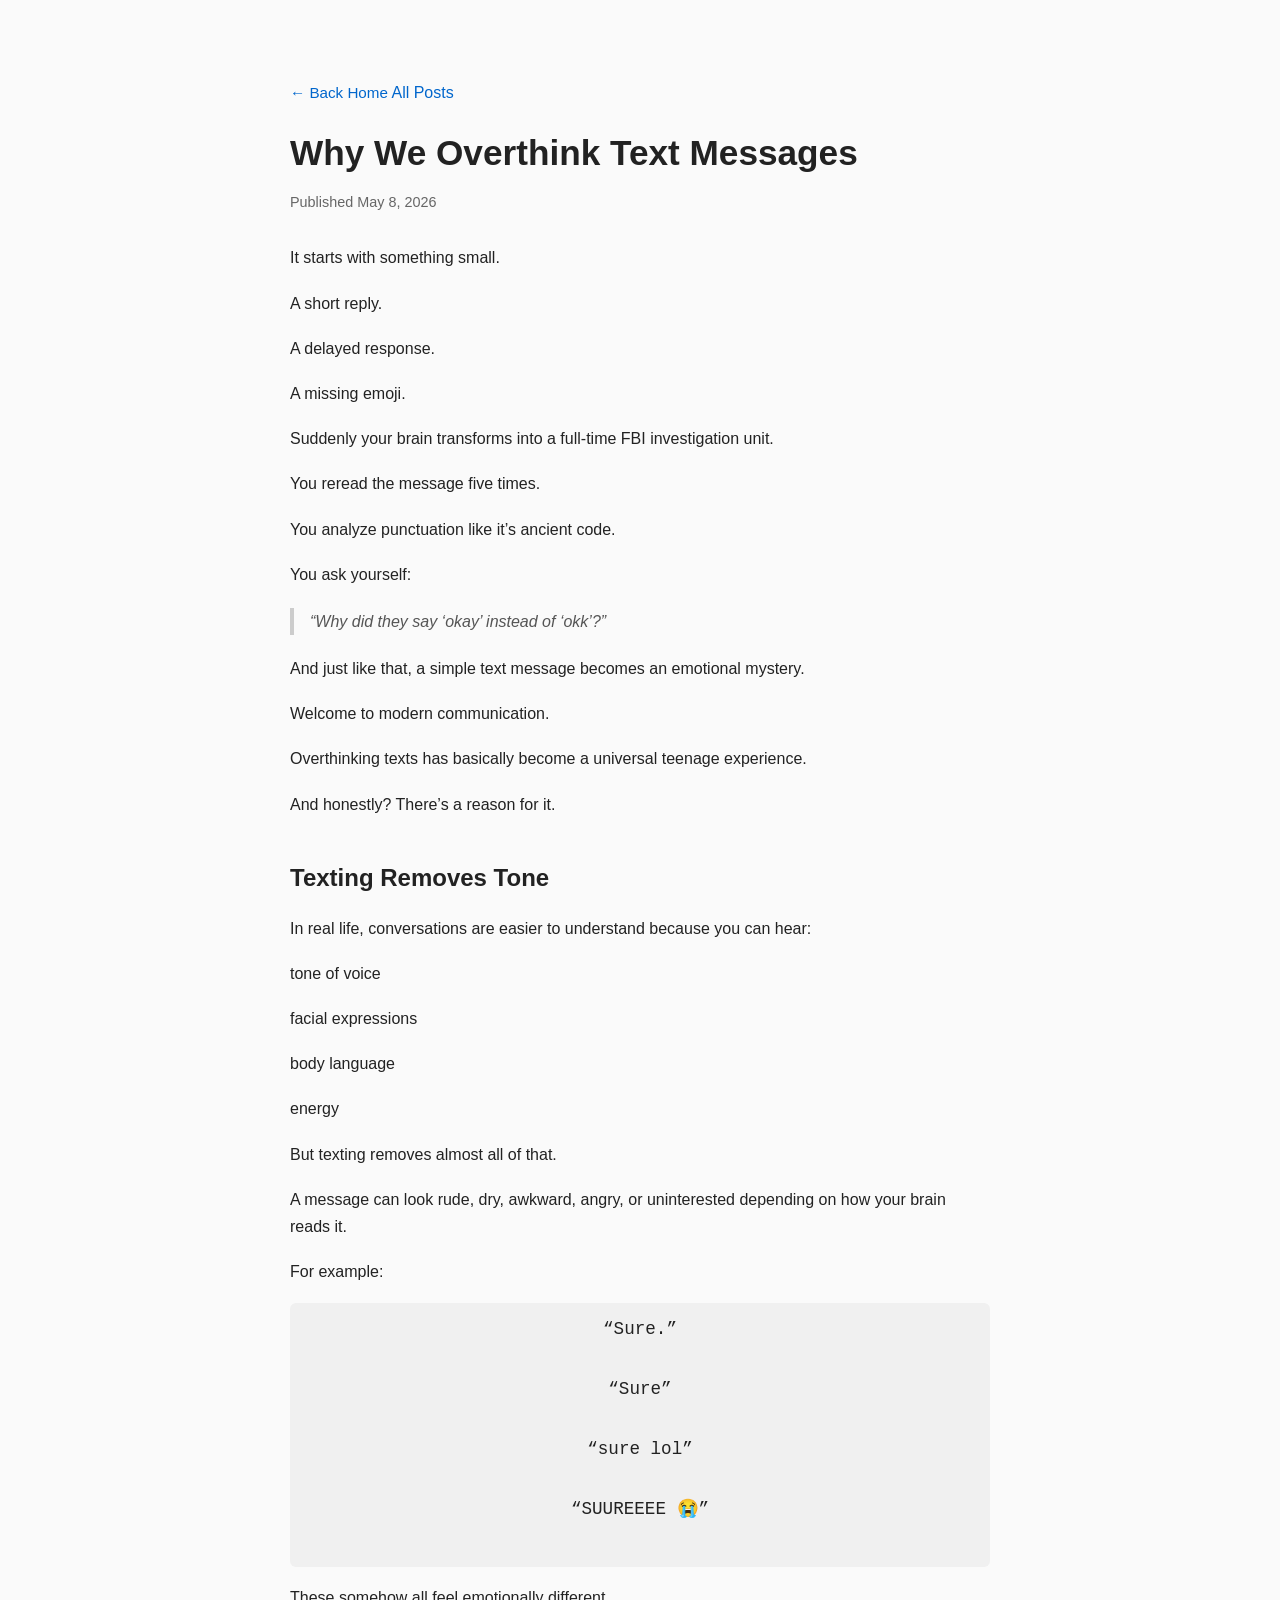
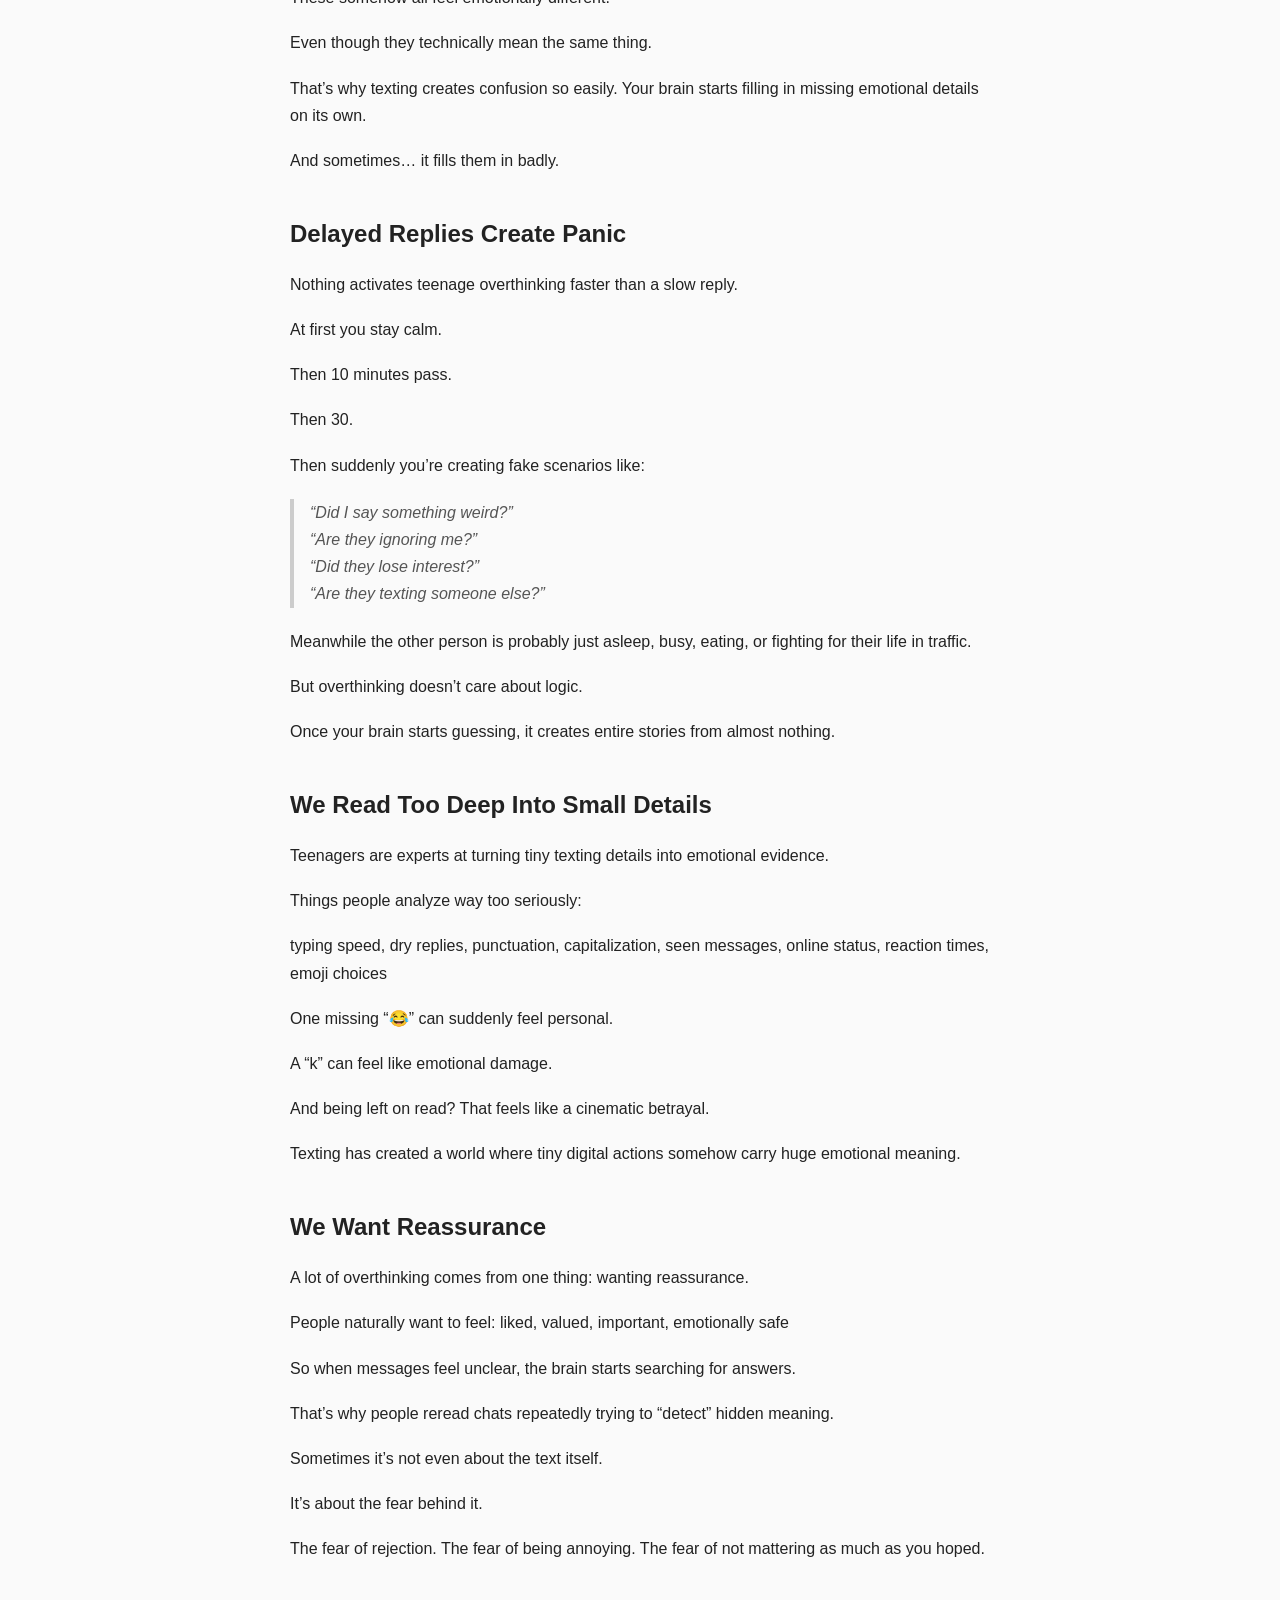
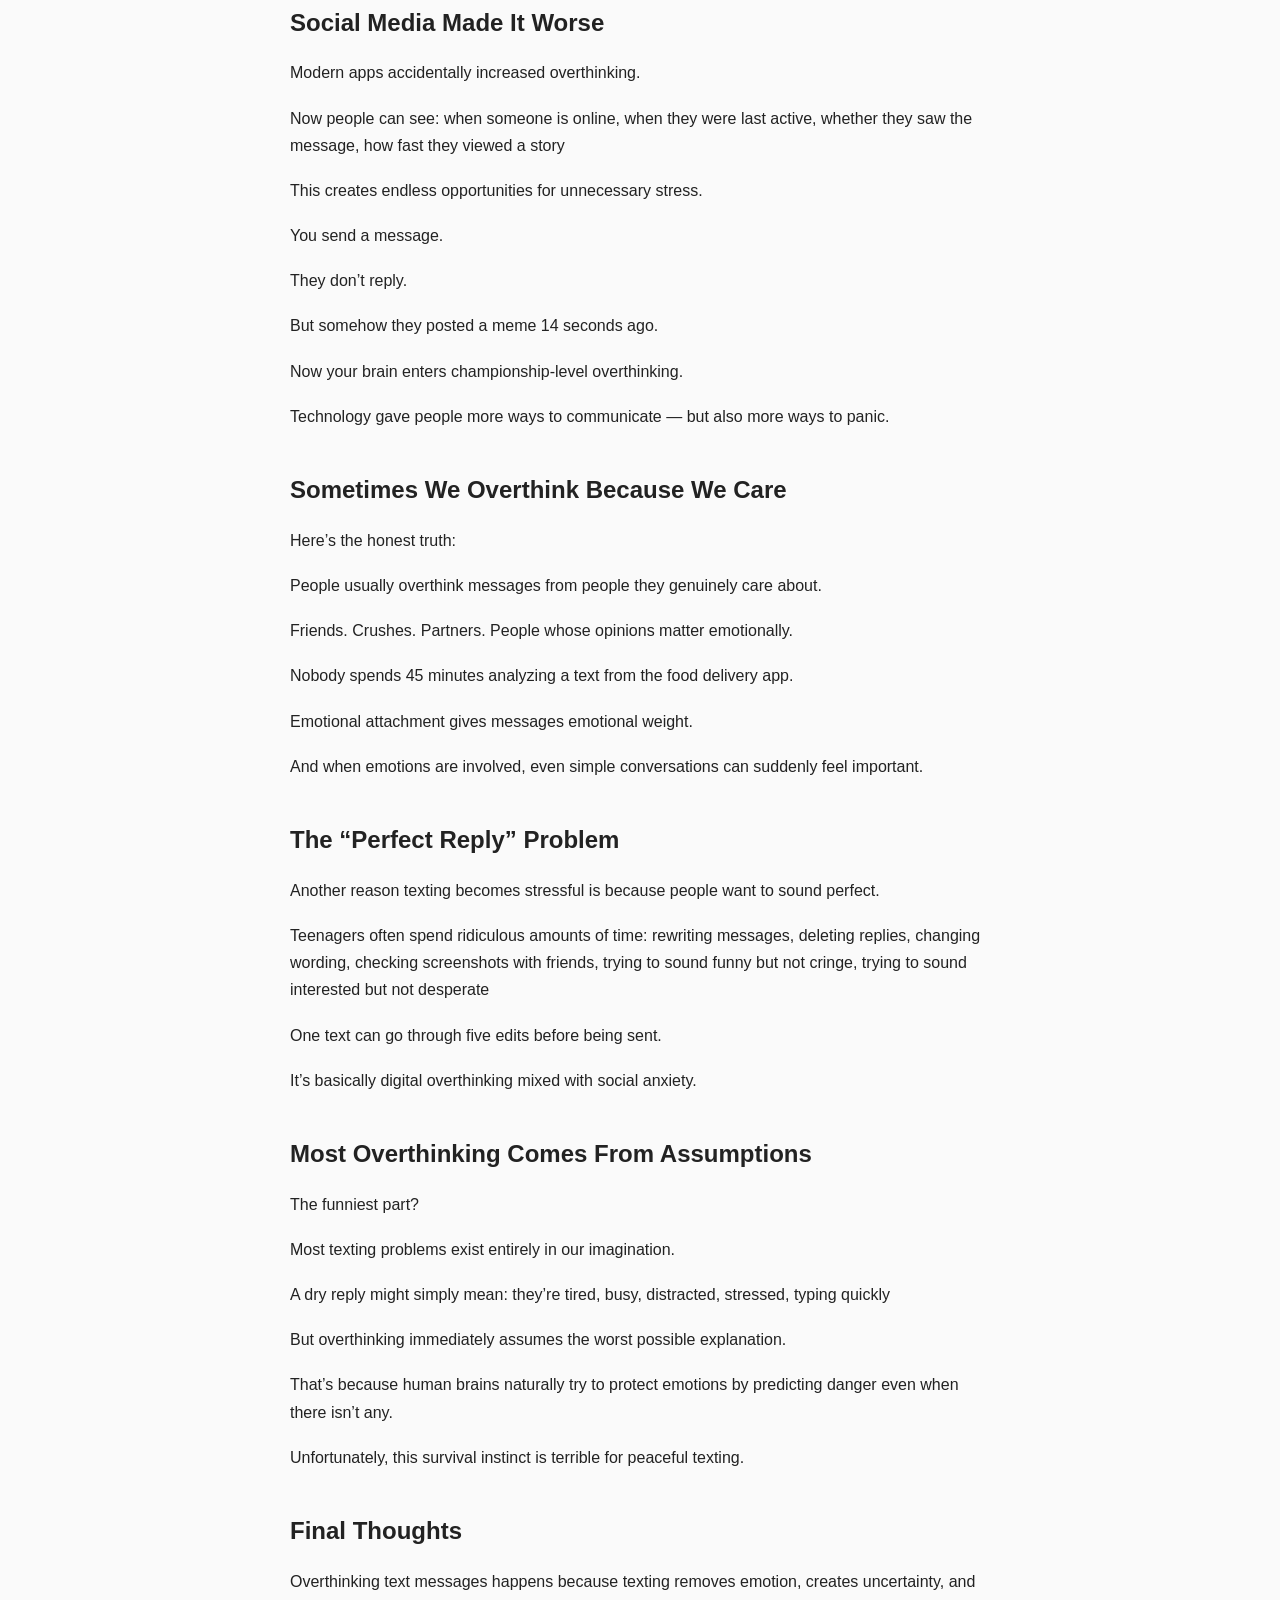
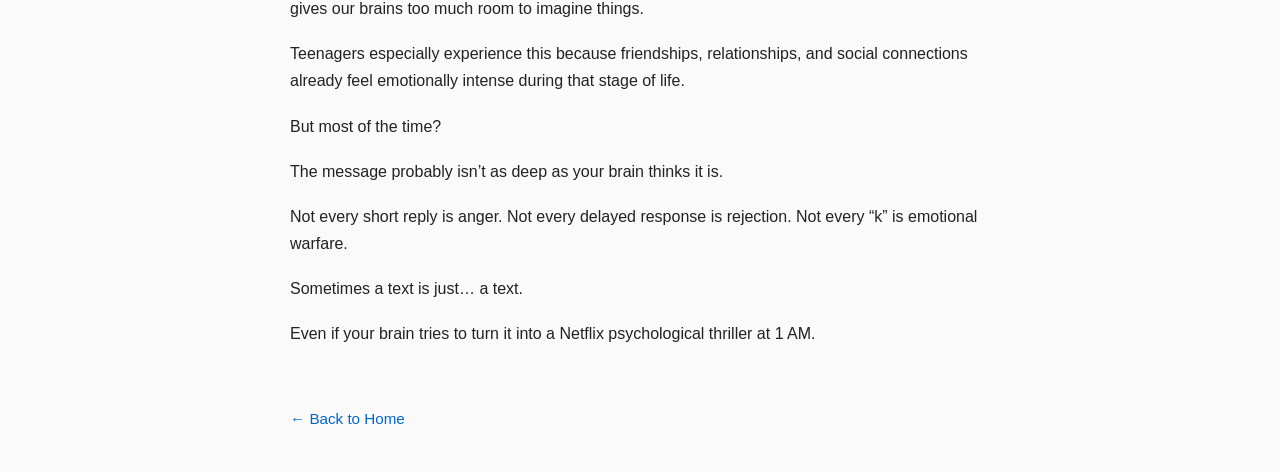
<file: post-overthink-text.html>
<!DOCTYPE html>
<html lang="en">
<head>
  <meta charset="UTF-8">
  <meta name="viewport" content="width=device-width, initial-scale=1.0">
  <title>Why We Overthink Text Messages | The Thought Corner</title>
  <meta name="description" content="Texting removes tone and creates uncertainty. Here's why our brains turn simple messages into emotional mysteries.">
   <style>
    body {
      font-family: Arial, Helvetica, sans-serif;
      line-height: 1.7;
      color: #222;
      max-width: 700px;
      margin: 0 auto;
      padding: 40px 20px;
      background: #fafafa;
    }
    h1 {
      font-size: 2.2rem;
      line-height: 1.3;
      margin-bottom: 10px;
    }
    h2 {
      font-size: 1.5rem;
      margin-top: 40px;
      margin-bottom: 15px;
    }
    p {
      margin-bottom: 18px;
    }
    blockquote {
      border-left: 4px solid #ccc;
      padding-left: 16px;
      margin: 20px 0;
      font-style: italic;
      color: #555;
    }
    pre {
      background: #f0f0f0;
      padding: 12px;
      border-radius: 6px;
      font-size: 1.1rem;
      text-align: center;
    }
    a {
      color: #0066cc;
      text-decoration: none;
    }
    a:hover {
      text-decoration: underline;
    }
    .back-link {
      display: inline-block;
      margin-top: 40px;
      font-size: 0.95rem;
    }
    .date {
      color: #666;
      font-size: 0.9rem;
      margin-bottom: 30px;
    }
  </style>
</head>
<body>
  
  <a href="index.html" class="back-link">← Back Home</a>
   <a href="index.html#posts">All Posts</a>
  
  <h1>Why We Overthink Text Messages</h1>
  <p class="date">Published May 8, 2026</p>

  <p>It starts with something small.</p>

  <p>A short reply.</p>
  <p>A delayed response.</p>
  <p>A missing emoji.</p>

  <p>Suddenly your brain transforms into a full-time FBI investigation unit.</p>

  <p>You reread the message five times.</p>
  <p>You analyze punctuation like it’s ancient code.</p>
  <p>You ask yourself:</p>

  <blockquote>
    “Why did they say ‘okay’ instead of ‘okk’?”
  </blockquote>

  <p>And just like that, a simple text message becomes an emotional mystery.</p>

  <p>Welcome to modern communication.</p>

  <p>Overthinking texts has basically become a universal teenage experience.</p>
  <p>And honestly? There’s a reason for it.</p>

  <h2>Texting Removes Tone</h2>

  <p>In real life, conversations are easier to understand because you can hear:</p>
  <p>tone of voice</p>
  <p>facial expressions</p>
  <p>body language</p>
  <p>energy</p>

  <p>But texting removes almost all of that.</p>
  <p>A message can look rude, dry, awkward, angry, or uninterested depending on how your brain reads it.</p>

  <p>For example:</p>
  <pre>
“Sure.”

“Sure”

“sure lol”

“SUUREEEE 😭”
  </pre>

  <p>These somehow all feel emotionally different.</p>
  <p>Even though they technically mean the same thing.</p>

  <p>That’s why texting creates confusion so easily. Your brain starts filling in missing emotional details on its own.</p>
  <p>And sometimes… it fills them in badly.</p>

  <h2>Delayed Replies Create Panic</h2>

  <p>Nothing activates teenage overthinking faster than a slow reply.</p>

  <p>At first you stay calm.</p>
  <p>Then 10 minutes pass.</p>
  <p>Then 30.</p>
  <p>Then suddenly you’re creating fake scenarios like:</p>

  <blockquote>
    “Did I say something weird?”<br>
    “Are they ignoring me?”<br>
    “Did they lose interest?”<br>
    “Are they texting someone else?”
  </blockquote>

  <p>Meanwhile the other person is probably just asleep, busy, eating, or fighting for their life in traffic.</p>
  <p>But overthinking doesn’t care about logic.</p>
  <p>Once your brain starts guessing, it creates entire stories from almost nothing.</p>

  <h2>We Read Too Deep Into Small Details</h2>

  <p>Teenagers are experts at turning tiny texting details into emotional evidence.</p>
  <p>Things people analyze way too seriously:</p>
  <p>typing speed, dry replies, punctuation, capitalization, seen messages, online status, reaction times, emoji choices</p>

  <p>One missing “😂” can suddenly feel personal.</p>
  <p>A “k” can feel like emotional damage.</p>
  <p>And being left on read? That feels like a cinematic betrayal.</p>

  <p>Texting has created a world where tiny digital actions somehow carry huge emotional meaning.</p>

  <h2>We Want Reassurance</h2>

  <p>A lot of overthinking comes from one thing: wanting reassurance.</p>
  <p>People naturally want to feel: liked, valued, important, emotionally safe</p>

  <p>So when messages feel unclear, the brain starts searching for answers.</p>
  <p>That’s why people reread chats repeatedly trying to “detect” hidden meaning.</p>
  <p>Sometimes it’s not even about the text itself.</p>
  <p>It’s about the fear behind it.</p>
  <p>The fear of rejection. The fear of being annoying. The fear of not mattering as much as you hoped.</p>

  <h2>Social Media Made It Worse</h2>

  <p>Modern apps accidentally increased overthinking.</p>
  <p>Now people can see: when someone is online, when they were last active, whether they saw the message, how fast they viewed a story</p>

  <p>This creates endless opportunities for unnecessary stress.</p>
  <p>You send a message.</p>
  <p>They don’t reply.</p>
  <p>But somehow they posted a meme 14 seconds ago.</p>
  <p>Now your brain enters championship-level overthinking.</p>

  <p>Technology gave people more ways to communicate — but also more ways to panic.</p>

  <h2>Sometimes We Overthink Because We Care</h2>

  <p>Here’s the honest truth:</p>
  <p>People usually overthink messages from people they genuinely care about.</p>
  <p>Friends. Crushes. Partners. People whose opinions matter emotionally.</p>
  <p>Nobody spends 45 minutes analyzing a text from the food delivery app.</p>

  <p>Emotional attachment gives messages emotional weight.</p>
  <p>And when emotions are involved, even simple conversations can suddenly feel important.</p>

  <h2>The “Perfect Reply” Problem</h2>

  <p>Another reason texting becomes stressful is because people want to sound perfect.</p>
  <p>Teenagers often spend ridiculous amounts of time: rewriting messages, deleting replies, changing wording, checking screenshots with friends, trying to sound funny but not cringe, trying to sound interested but not desperate</p>

  <p>One text can go through five edits before being sent.</p>
  <p>It’s basically digital overthinking mixed with social anxiety.</p>

  <h2>Most Overthinking Comes From Assumptions</h2>

  <p>The funniest part?</p>
  <p>Most texting problems exist entirely in our imagination.</p>
  <p>A dry reply might simply mean: they’re tired, busy, distracted, stressed, typing quickly</p>

  <p>But overthinking immediately assumes the worst possible explanation.</p>
  <p>That’s because human brains naturally try to protect emotions by predicting danger even when there isn’t any.</p>
  <p>Unfortunately, this survival instinct is terrible for peaceful texting.</p>

  <h2>Final Thoughts</h2>

  <p>Overthinking text messages happens because texting removes emotion, creates uncertainty, and gives our brains too much room to imagine things.</p>
  <p>Teenagers especially experience this because friendships, relationships, and social connections already feel emotionally intense during that stage of life.</p>

  <p>But most of the time?</p>
  <p>The message probably isn’t as deep as your brain thinks it is.</p>
  <p>Not every short reply is anger. Not every delayed response is rejection. Not every “k” is emotional warfare.</p>

  <p>Sometimes a text is just… a text.</p>
  <p>Even if your brain tries to turn it into a Netflix psychological thriller at 1 AM.</p>

  <a href="/index.html" class="back-link">← Back to Home</a>

</body>
</html>
</file>
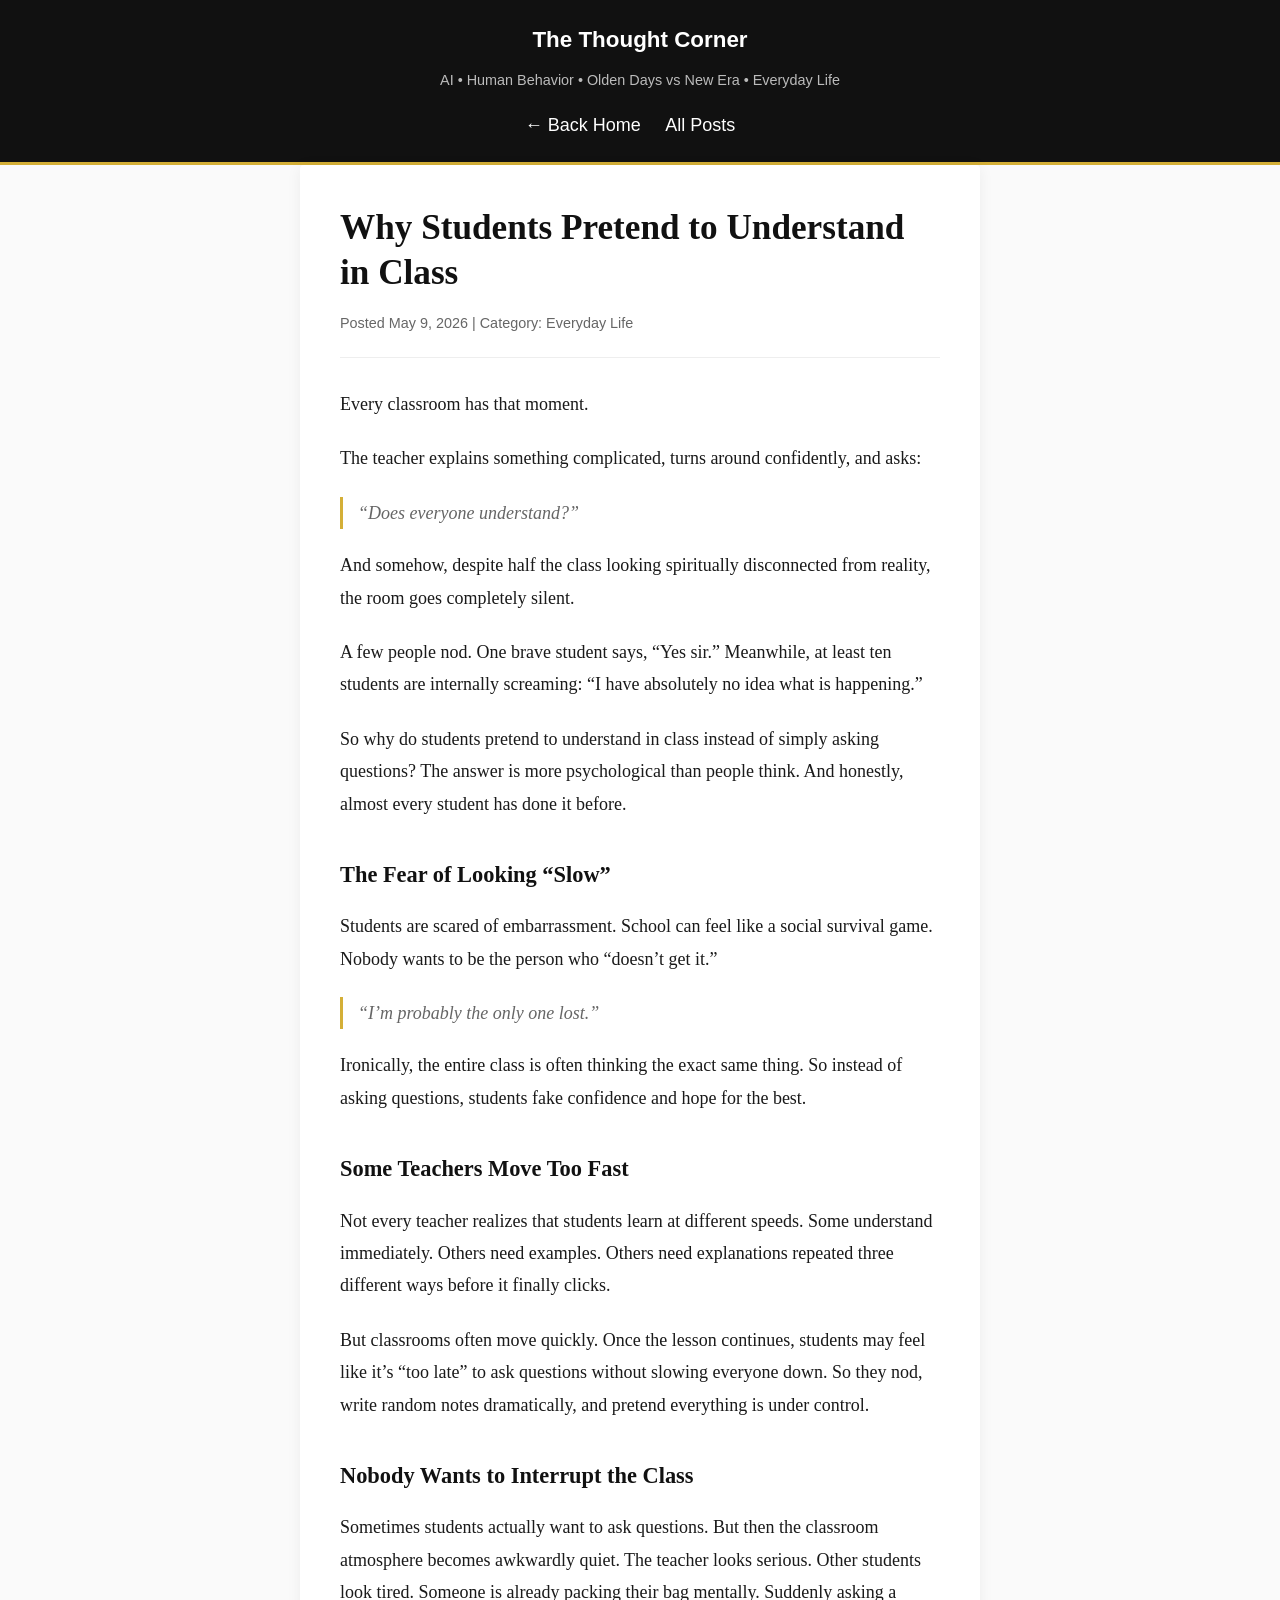
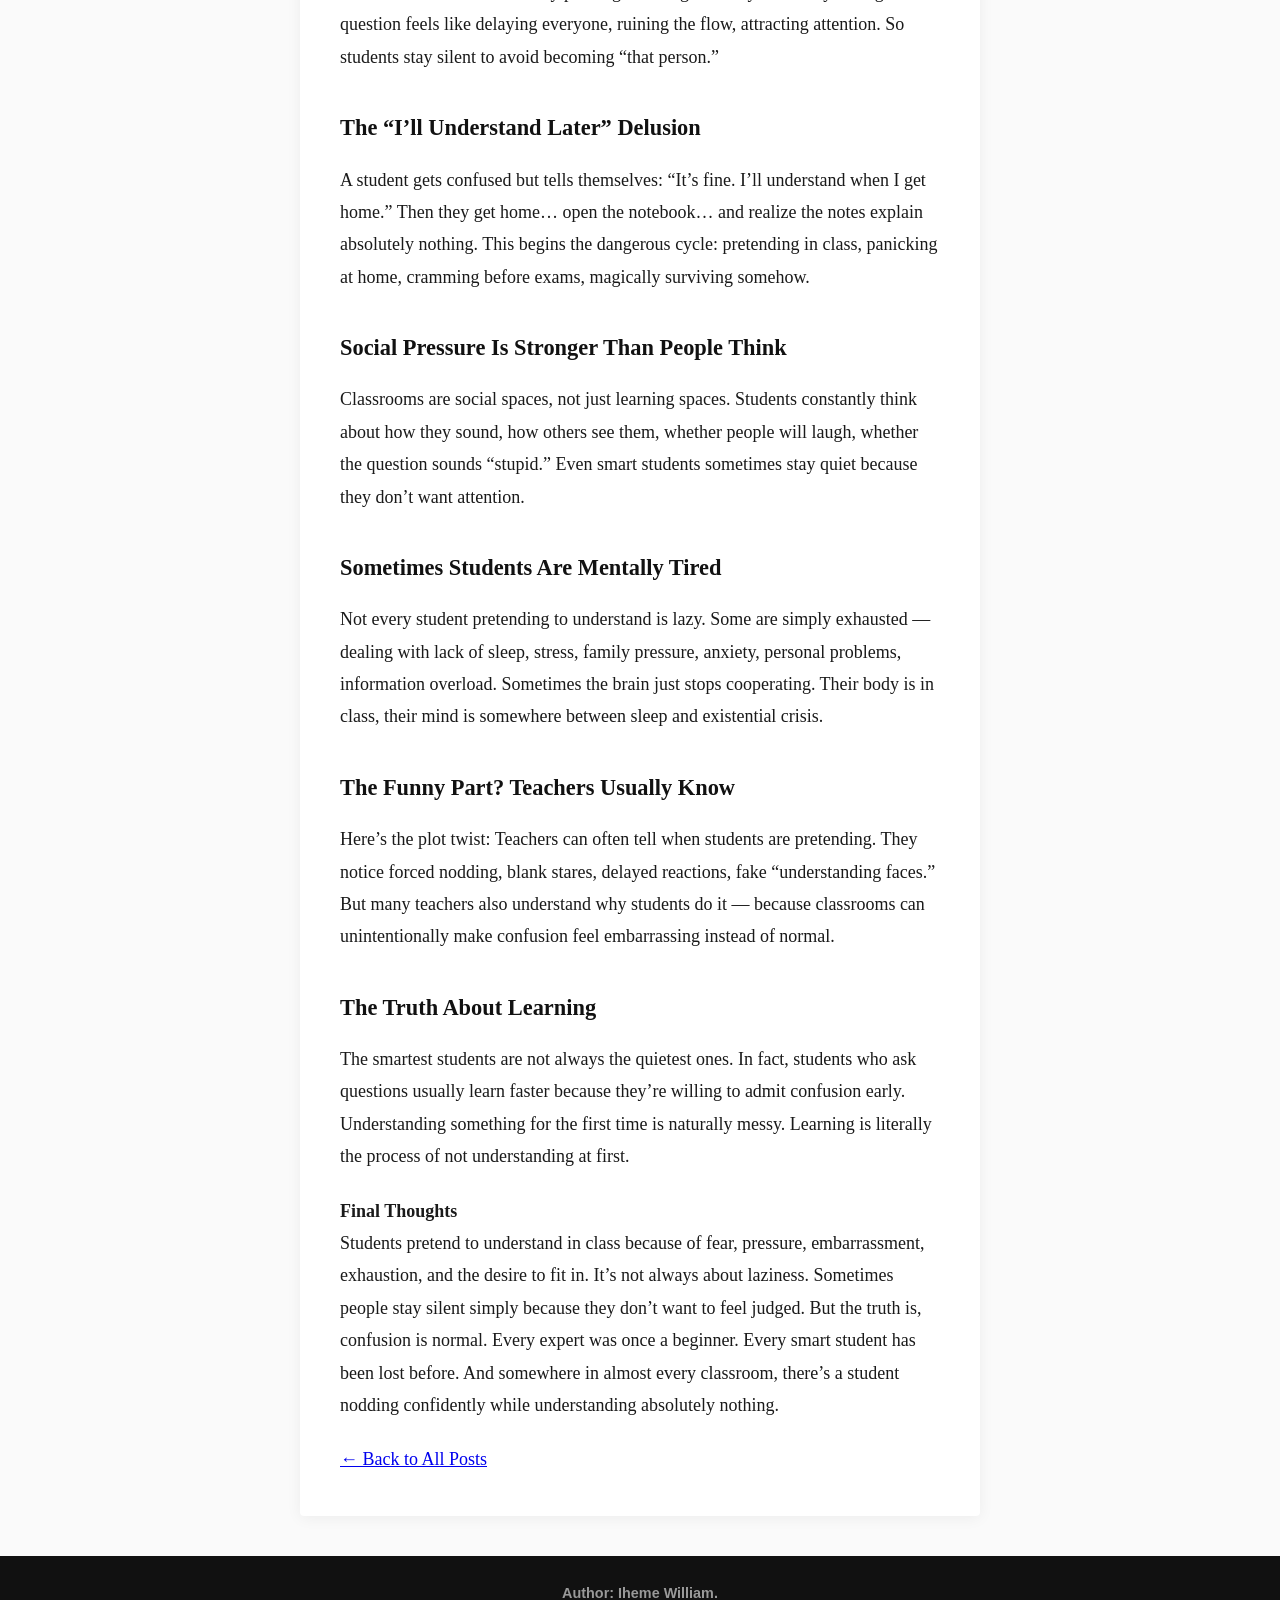
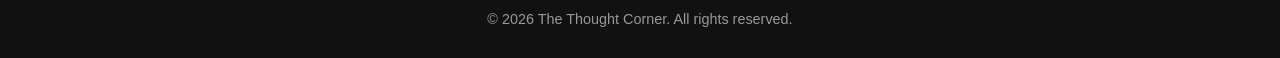
<file: post-students.html>
<!DOCTYPE html>
<html lang="en">
<head>
  <meta charset="UTF-8">
  <meta name="viewport" content="width=device-width, initial-scale=1.0">
  <title>Why Students Pretend to Understand in Class | The Thought Corner</title>
  <link rel="stylesheet" href="post-students.css">
</head>
<body>
  <header>
    <div class="container">
      <h1 class="site-title">The Thought Corner</h1>
      <p class="tagline">AI • Human Behavior • Olden Days vs New Era • Everyday Life</p>
      <nav>
        <a href="index.html">← Back Home</a>
        <a href="index.html#posts">All Posts</a>
      </nav>
    </div>
  </header>

  <main class="container">
    <article class="post-full">
      <h1>Why Students Pretend to Understand in Class</h1>
      <p class="post-meta">Posted May 9, 2026 | Category: Everyday Life</p>

      <div class="post-content">
        <p>Every classroom has that moment.</p>
        <p>The teacher explains something complicated, turns around confidently, and asks:</p>
        <blockquote>“Does everyone understand?”</blockquote>
        <p>And somehow, despite half the class looking spiritually disconnected from reality, the room goes completely silent.</p>
        <p>A few people nod. One brave student says, “Yes sir.” Meanwhile, at least ten students are internally screaming: “I have absolutely no idea what is happening.”</p>
        <p>So why do students pretend to understand in class instead of simply asking questions? The answer is more psychological than people think. And honestly, almost every student has done it before.</p>

        <h3>The Fear of Looking “Slow”</h3>
        <p>Students are scared of embarrassment. School can feel like a social survival game. Nobody wants to be the person who “doesn’t get it.”</p>
        <blockquote>“I’m probably the only one lost.”</blockquote>
        <p>Ironically, the entire class is often thinking the exact same thing. So instead of asking questions, students fake confidence and hope for the best.</p>

        <h3>Some Teachers Move Too Fast</h3>
        <p>Not every teacher realizes that students learn at different speeds. Some understand immediately. Others need examples. Others need explanations repeated three different ways before it finally clicks.</p>
        <p>But classrooms often move quickly. Once the lesson continues, students may feel like it’s “too late” to ask questions without slowing everyone down. So they nod, write random notes dramatically, and pretend everything is under control.</p>

        <h3>Nobody Wants to Interrupt the Class</h3>
        <p>Sometimes students actually want to ask questions. But then the classroom atmosphere becomes awkwardly quiet. The teacher looks serious. Other students look tired. Someone is already packing their bag mentally. Suddenly asking a question feels like delaying everyone, ruining the flow, attracting attention. So students stay silent to avoid becoming “that person.”</p>

        <h3>The “I’ll Understand Later” Delusion</h3>
        <p>A student gets confused but tells themselves: “It’s fine. I’ll understand when I get home.” Then they get home… open the notebook… and realize the notes explain absolutely nothing. This begins the dangerous cycle: pretending in class, panicking at home, cramming before exams, magically surviving somehow.</p>

        <h3>Social Pressure Is Stronger Than People Think</h3>
        <p>Classrooms are social spaces, not just learning spaces. Students constantly think about how they sound, how others see them, whether people will laugh, whether the question sounds “stupid.” Even smart students sometimes stay quiet because they don’t want attention.</p>

        <h3>Sometimes Students Are Mentally Tired</h3>
        <p>Not every student pretending to understand is lazy. Some are simply exhausted — dealing with lack of sleep, stress, family pressure, anxiety, personal problems, information overload. Sometimes the brain just stops cooperating. Their body is in class, their mind is somewhere between sleep and existential crisis.</p>

        <h3>The Funny Part? Teachers Usually Know</h3>
        <p>Here’s the plot twist: Teachers can often tell when students are pretending. They notice forced nodding, blank stares, delayed reactions, fake “understanding faces.” But many teachers also understand why students do it — because classrooms can unintentionally make confusion feel embarrassing instead of normal.</p>

        <h3>The Truth About Learning</h3>
        <p>The smartest students are not always the quietest ones. In fact, students who ask questions usually learn faster because they’re willing to admit confusion early. Understanding something for the first time is naturally messy. Learning is literally the process of not understanding at first.</p>

        <div class="post-footer">
          <h4>Final Thoughts</h4>
          <p>Students pretend to understand in class because of fear, pressure, embarrassment, exhaustion, and the desire to fit in. It’s not always about laziness. Sometimes people stay silent simply because they don’t want to feel judged. But the truth is, confusion is normal. Every expert was once a beginner. Every smart student has been lost before. And somewhere in almost every classroom, there’s a student nodding confidently while understanding absolutely nothing.</p>
        </div>
      </div>

      <a href="index.html#posts" class="btn-back">← Back to All Posts</a>
    </article>
  </main>

  <footer>
    <div class="container">
      <h4>Author: Iheme William.</h4>
      <p>&copy; 2026 The Thought Corner. All rights reserved.</p>
    </div>
  </footer>
</body>
</html>
</file>
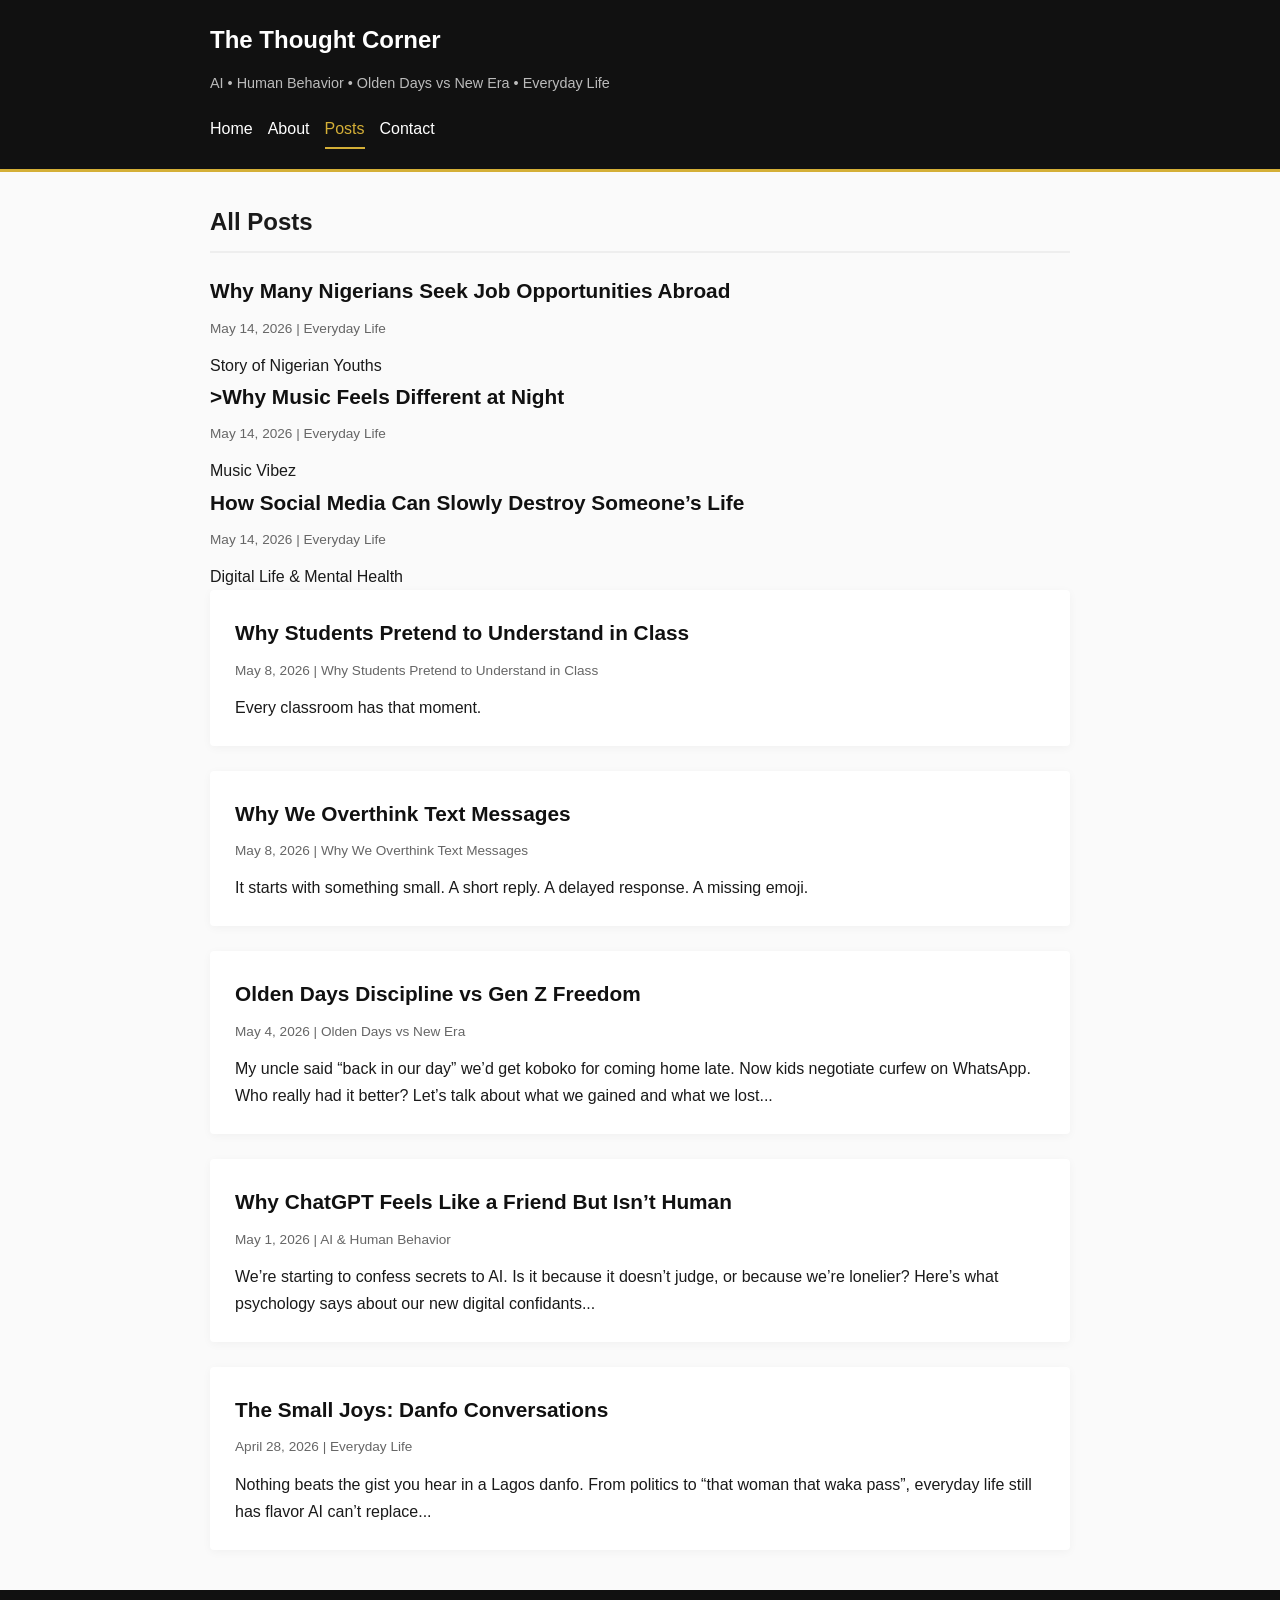
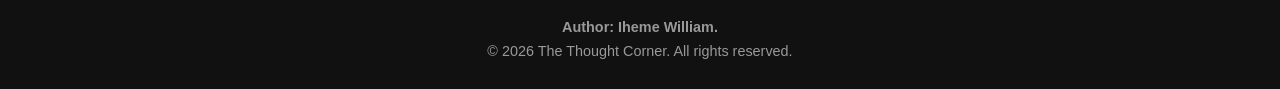
<file: posts.html>
<!DOCTYPE html>
<html lang="en">
<head>
  <meta charset="UTF-8">
  <meta name="viewport" content="width=device-width, initial-scale=1.0">
  <title>Posts | The Thought Corner</title>
  <link rel="stylesheet" href="posts.css">
</head>
<body>
  <header>
    <div class="container">
      <div class="site-title">The Thought Corner</div>
      <p class="tagline">AI • Human Behavior • Olden Days vs New Era • Everyday Life</p>
      <nav>
        <a href="index.html">Home</a>
        <a href="about.html">About</a>
        <a href="posts.html" class="active">Posts</a>
        <a href="contact.html">Contact</a>
      </nav>
    </div>
  </header>

  <main class="container">
    <h2>All Posts</h2>

    <div class="post-card">
        <h3>Why Many Nigerians Seek Job Opportunities Abroad</h3>
        <p class="post-meta">May 14, 2026 | Everyday Life</p>
        <p>Story of Nigerian Youths</p>
    </div>

    <div class="post-card">
        <h3>>Why Music Feels Different at Night</h3>
        <p class="post-meta">May 14, 2026 | Everyday Life</p>
        <p>Music Vibez</p>
    </div>

    <div class="post-card">
        <h3>How Social Media Can Slowly Destroy Someone’s Life</h3>
        <p class="post-meta">May 14, 2026 | Everyday Life</p>
        <p>Digital Life & Mental Health</p>
    </div>

     <div class="card post-card">
      <h3>Why Students Pretend to Understand in Class</h3>
      <p class="post-meta">May 8, 2026 | Why Students Pretend to Understand in Class</p>
      <p>Every classroom has that moment.</p>
    </div>

    <div class="card post-card">
      <h3>Why We Overthink Text Messages</h3>
      <p class="post-meta">May 8, 2026 | Why We Overthink Text Messages</p>
      <p>It starts with something small. A short reply. A delayed response. A missing emoji.</p>
    </div>
    
    <div class="card post-card">
      <h3>Olden Days Discipline vs Gen Z Freedom</h3>
      <p class="post-meta">May 4, 2026 | Olden Days vs New Era</p>
      <p>My uncle said “back in our day” we’d get koboko for coming home late. Now kids negotiate curfew on WhatsApp. Who really had it better? Let’s talk about what we gained and what we lost...</p>
    </div>

    <div class="card post-card">
      <h3>Why ChatGPT Feels Like a Friend But Isn’t Human</h3>
      <p class="post-meta">May 1, 2026 | AI & Human Behavior</p>
      <p>We’re starting to confess secrets to AI. Is it because it doesn’t judge, or because we’re lonelier? Here’s what psychology says about our new digital confidants...</p>
    </div>

    <div class="card post-card">
      <h3>The Small Joys: Danfo Conversations</h3>
      <p class="post-meta">April 28, 2026 | Everyday Life</p>
      <p>Nothing beats the gist you hear in a Lagos danfo. From politics to “that woman that waka pass”, everyday life still has flavor AI can’t replace...</p>
    </div>
  </main>

  <footer>
    <div class="container">
        <h4>Author: Iheme William.</h4>
      <p>&copy; 2026 The Thought Corner. All rights reserved.</p>
    </div>
  </footer>
</body>
</html>
</file>
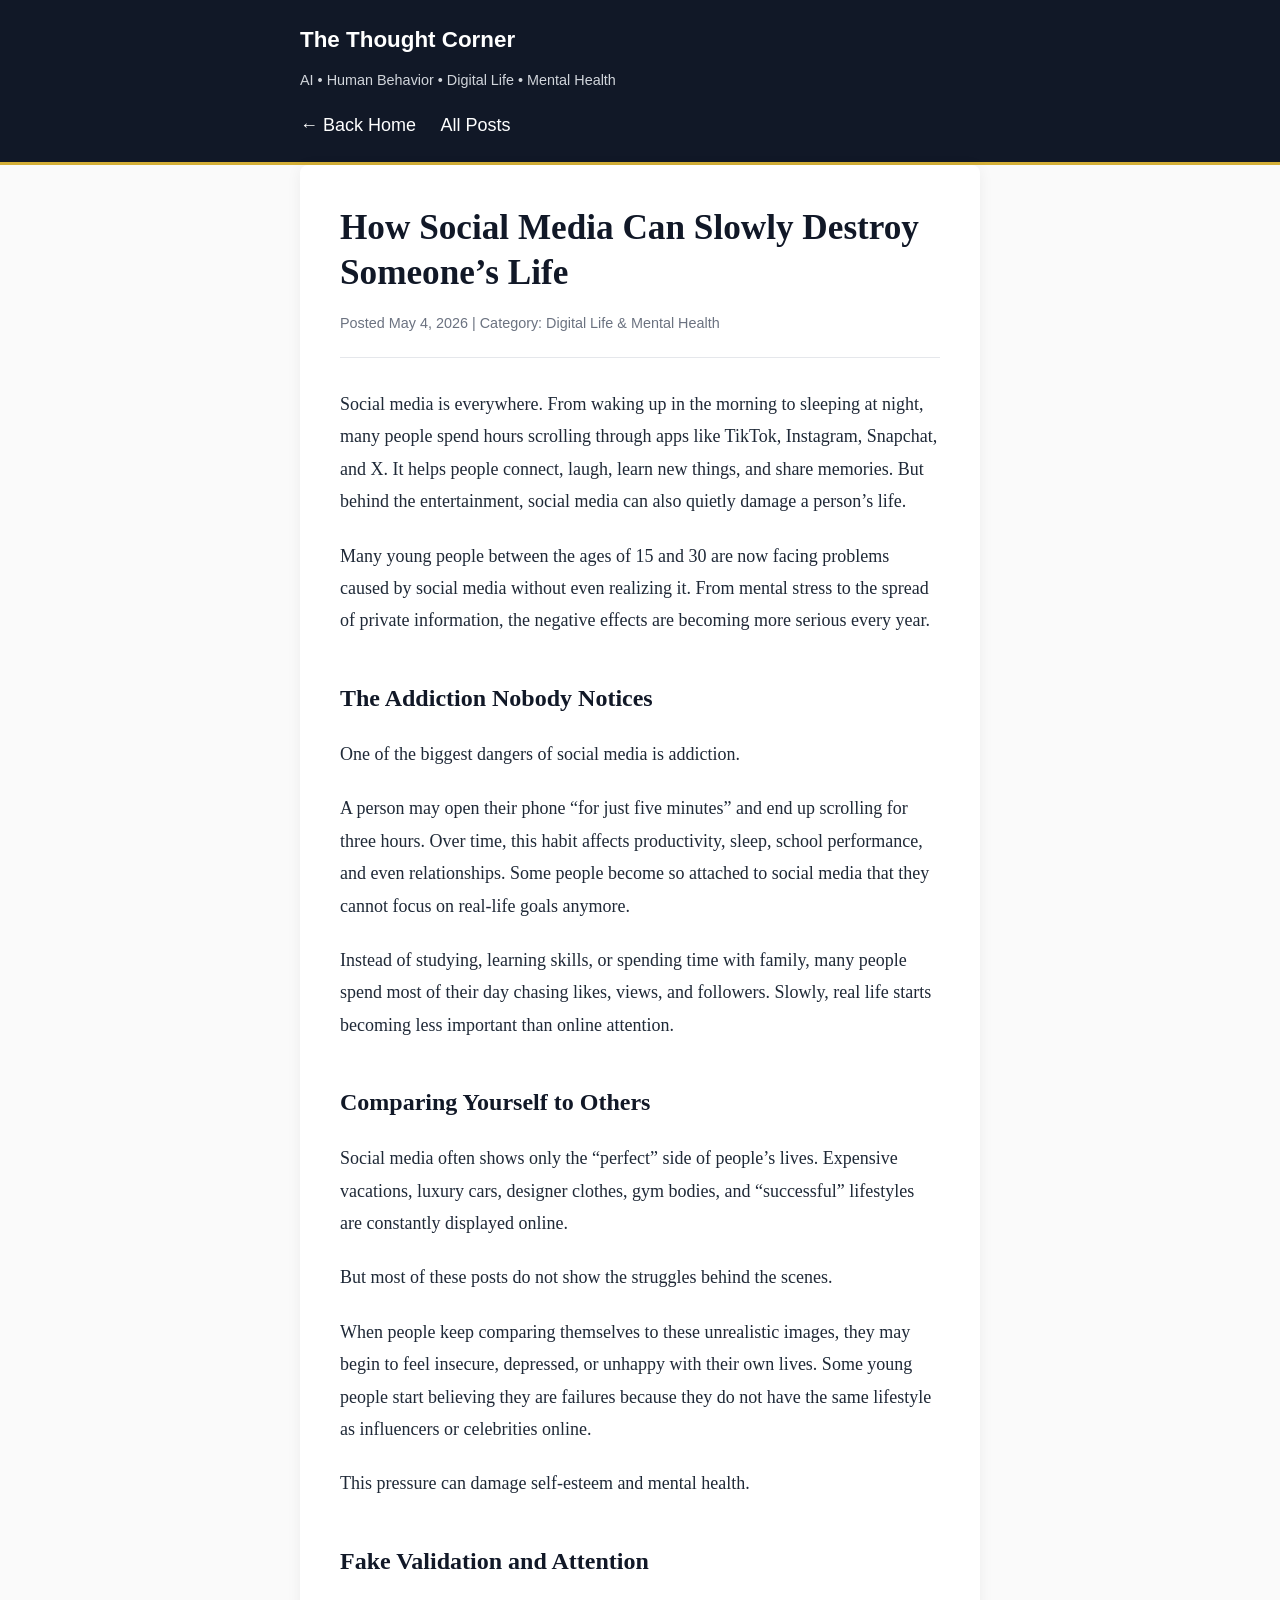
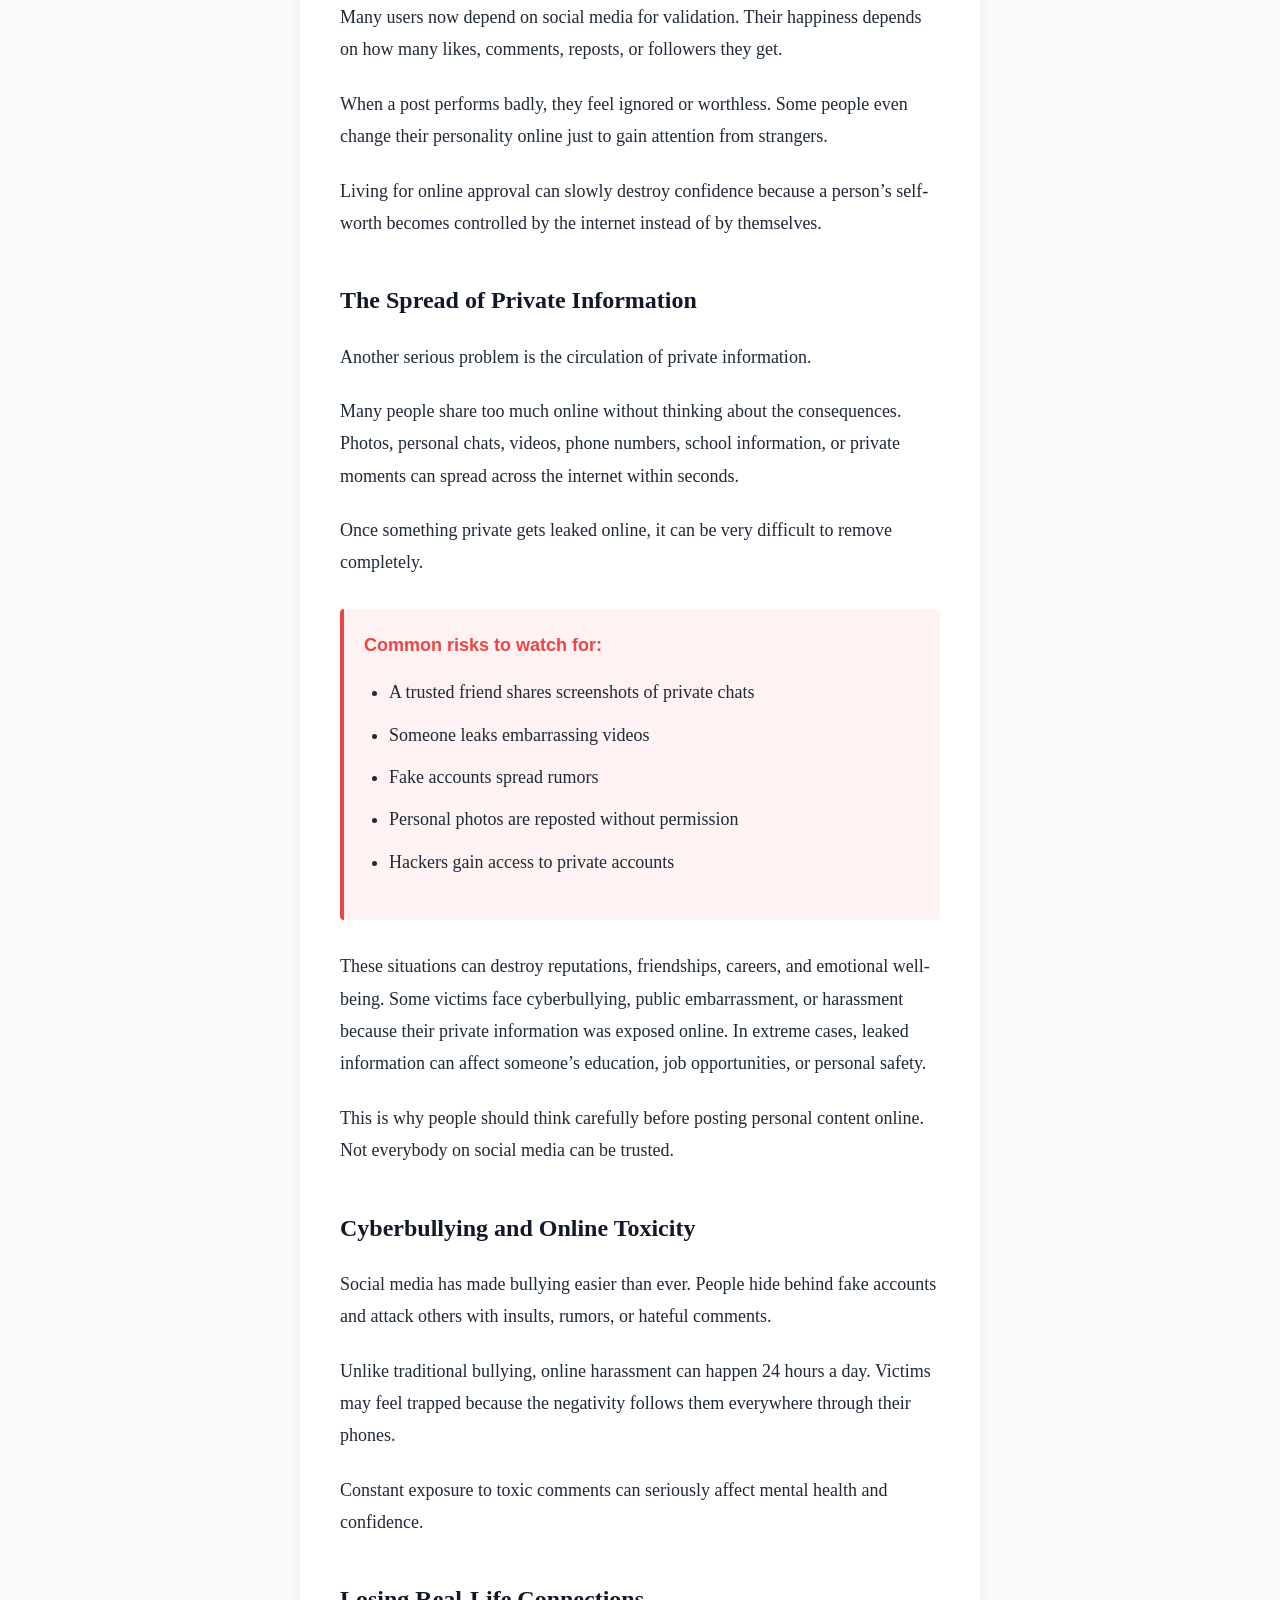
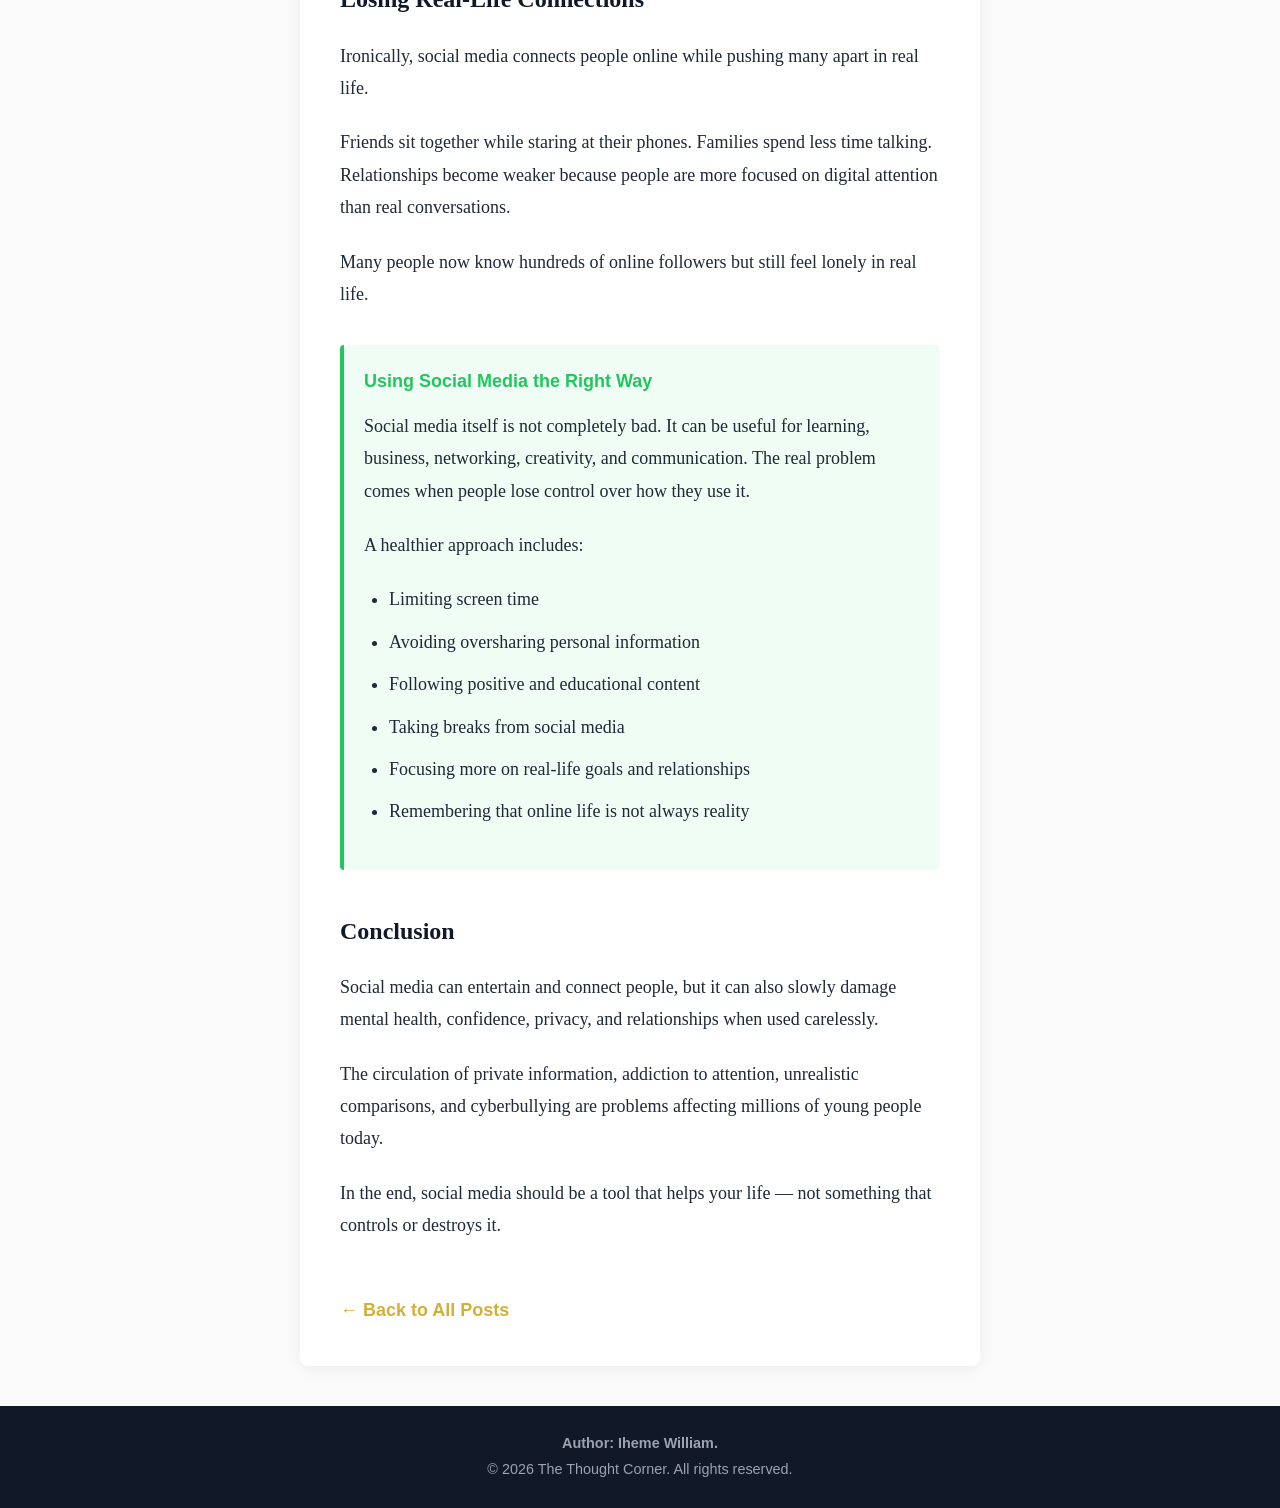
<file: social-media-impact.html>
<!DOCTYPE html>
<html lang="en">
<head>
  <meta charset="UTF-8">
  <meta name="viewport" content="width=device-width, initial-scale=1.0">
  <title>How Social Media Can Slowly Destroy Someone’s Life | The Thought Corner</title>
  <link rel="stylesheet" href="social-media-impact.css">
</head>
<body>
  <header>
    <div class="container">
      <h1>The Thought Corner</h1>
      <p class="tagline">AI • Human Behavior • Digital Life • Mental Health</p>
      <nav>
        <a href="index.html">← Back Home</a>
        <a href="index.html#posts">All Posts</a>
      </nav>
    </div>
  </header>

  <main class="container">
    <article class="post-full">
      <h1>How Social Media Can Slowly Destroy Someone’s Life</h1>
      <p class="post-meta">Posted May 4, 2026 | Category: Digital Life & Mental Health</p>
      
      <div class="post-content">
        <p>Social media is everywhere. From waking up in the morning to sleeping at night, many people spend hours scrolling through apps like TikTok, Instagram, Snapchat, and X. It helps people connect, laugh, learn new things, and share memories. But behind the entertainment, social media can also quietly damage a person’s life.</p>
        
        <p>Many young people between the ages of 15 and 30 are now facing problems caused by social media without even realizing it. From mental stress to the spread of private information, the negative effects are becoming more serious every year.</p>
        
        <h3>The Addiction Nobody Notices</h3>
        <p>One of the biggest dangers of social media is addiction.</p>
        <p>A person may open their phone “for just five minutes” and end up scrolling for three hours. Over time, this habit affects productivity, sleep, school performance, and even relationships. Some people become so attached to social media that they cannot focus on real-life goals anymore.</p>
        <p>Instead of studying, learning skills, or spending time with family, many people spend most of their day chasing likes, views, and followers. Slowly, real life starts becoming less important than online attention.</p>
        
        <h3>Comparing Yourself to Others</h3>
        <p>Social media often shows only the “perfect” side of people’s lives. Expensive vacations, luxury cars, designer clothes, gym bodies, and “successful” lifestyles are constantly displayed online.</p>
        <p>But most of these posts do not show the struggles behind the scenes.</p>
        <p>When people keep comparing themselves to these unrealistic images, they may begin to feel insecure, depressed, or unhappy with their own lives. Some young people start believing they are failures because they do not have the same lifestyle as influencers or celebrities online.</p>
        <p>This pressure can damage self-esteem and mental health.</p>
        
        <h3>Fake Validation and Attention</h3>
        <p>Many users now depend on social media for validation. Their happiness depends on how many likes, comments, reposts, or followers they get.</p>
        <p>When a post performs badly, they feel ignored or worthless. Some people even change their personality online just to gain attention from strangers.</p>
        <p>Living for online approval can slowly destroy confidence because a person’s self-worth becomes controlled by the internet instead of by themselves.</p>
        
        <h3>The Spread of Private Information</h3>
        <p>Another serious problem is the circulation of private information.</p>
        <p>Many people share too much online without thinking about the consequences. Photos, personal chats, videos, phone numbers, school information, or private moments can spread across the internet within seconds.</p>
        <p>Once something private gets leaked online, it can be very difficult to remove completely.</p>
        
        <div class="alert-box">
          <h4>Common risks to watch for:</h4>
          <ul>
            <li>A trusted friend shares screenshots of private chats</li>
            <li>Someone leaks embarrassing videos</li>
            <li>Fake accounts spread rumors</li>
            <li>Personal photos are reposted without permission</li>
            <li>Hackers gain access to private accounts</li>
          </ul>
        </div>
        
        <p>These situations can destroy reputations, friendships, careers, and emotional well-being. Some victims face cyberbullying, public embarrassment, or harassment because their private information was exposed online. In extreme cases, leaked information can affect someone’s education, job opportunities, or personal safety.</p>
        <p>This is why people should think carefully before posting personal content online. Not everybody on social media can be trusted.</p>
        
        <h3>Cyberbullying and Online Toxicity</h3>
        <p>Social media has made bullying easier than ever. People hide behind fake accounts and attack others with insults, rumors, or hateful comments.</p>
        <p>Unlike traditional bullying, online harassment can happen 24 hours a day. Victims may feel trapped because the negativity follows them everywhere through their phones.</p>
        <p>Constant exposure to toxic comments can seriously affect mental health and confidence.</p>
        
        <h3>Losing Real-Life Connections</h3>
        <p>Ironically, social media connects people online while pushing many apart in real life.</p>
        <p>Friends sit together while staring at their phones. Families spend less time talking. Relationships become weaker because people are more focused on digital attention than real conversations.</p>
        <p>Many people now know hundreds of online followers but still feel lonely in real life.</p>
        
        <div class="solution-box">
          <h4>Using Social Media the Right Way</h4>
          <p>Social media itself is not completely bad. It can be useful for learning, business, networking, creativity, and communication. The real problem comes when people lose control over how they use it.</p>
          <p>A healthier approach includes:</p>
          <ul>
            <li>Limiting screen time</li>
            <li>Avoiding oversharing personal information</li>
            <li>Following positive and educational content</li>
            <li>Taking breaks from social media</li>
            <li>Focusing more on real-life goals and relationships</li>
            <li>Remembering that online life is not always reality</li>
          </ul>
        </div>
        
        <h3>Conclusion</h3>
        <p>Social media can entertain and connect people, but it can also slowly damage mental health, confidence, privacy, and relationships when used carelessly.</p>
        <p>The circulation of private information, addiction to attention, unrealistic comparisons, and cyberbullying are problems affecting millions of young people today.</p>
        <p>In the end, social media should be a tool that helps your life — not something that controls or destroys it.</p>
      </div>
      
      <a href="index.html#posts" class="btn-back">← Back to All Posts</a>
    </article>
  </main>

  <footer>
    <div class="container">
      <h4>Author: Iheme William.</h4>
      <p>&copy; 2026 The Thought Corner. All rights reserved.</p>
    </div>
  </footer>
</body>
</html>
</file>
<file: index.css>
/* Base */
* {
  margin: 0;
  padding: 0;
  box-sizing: border-box;
}

:root {
  --bg: #fafafa;
  --card: #ffffff;
  --text: #1a1a1a;
  --muted: #666;
  --accent: #d4af37;
  --dark: #111;
}

html {
  scroll-behavior: smooth;
  scroll-padding-top: 80px;
}

body {
  font-family: -apple-system, BlinkMacSystemFont, 'Segoe UI', Roboto, sans-serif;
  line-height: 1.7;
  color: var(--text);
  background: var(--bg);
}

.container {
  max-width: 800px;
  margin: 0 auto;
  padding: 0 20px;
}

/* Header + Nav */
header {
  background: var(--dark);
  color: #fff;
  padding: 25px 0 15px;
  border-bottom: 4px solid var(--accent);
  position: sticky;
  top: 0;
  z-index: 100;
}

header h1 {
  font-size: 2rem;
  margin-bottom: 5px;
}

.tagline {
  color: #ccc;
  font-size: 0.95rem;
  margin-bottom: 18px;
}

nav a {
  color: #fff;
  text-decoration: none;
  margin-right: 20px;
  font-weight: 500;
  padding-bottom: 3px;
  border-bottom: 2px solid transparent;
}

nav a:hover {
  color: var(--accent);
  border-bottom-color: var(--accent);
}

/* Sections */
section {
  padding: 40px 0;
}

.hero {
  background: var(--card);
  padding: 40px 30px;
  margin: 30px 0;
  border-left: 4px solid var(--accent);
  box-shadow: 0 2px 8px rgba(0,0,0,0.05);
  border-radius: 4px;
}

.hero h2 {
  margin-bottom: 15px;
  font-size: 1.8rem;
}

#posts h2, #about h2, #contact h2 {
  margin-bottom: 25px;
  font-size: 1.6rem;
  border-bottom: 2px solid #eee;
  padding-bottom: 10px;
}

/* Post Cards */
.post-card {
  background: var(--card);
  padding: 25px;
  margin-bottom: 25px;
  border-radius: 4px;
  box-shadow: 0 2px 8px rgba(0,0,0,0.05);
  transition: transform 0.2s ease;
}

.post-card:hover {
  transform: translateY(-2px);
  box-shadow: 0 4px 12px rgba(0,0,0,0.08);
}

.post-card h3 {
  margin-bottom: 8px;
  font-size: 1.4rem;
  color: var(--dark);
}

.post-meta {
  color: var(--muted);
  font-size: 0.85rem;
  margin-bottom: 12px;
}

.read-more {
  display: inline-block;
  margin-top: 12px;
  color: var(--dark);
  font-weight: 600;
  text-decoration: none;
}

.read-more:hover {
  color: var(--accent);
}

/* About + Contact */
#about, #contact {
  background: var(--card);
  padding: 30px;
  margin-bottom: 30px;
  box-shadow: 0 2px 8px rgba(0,0,0,0.05);
  border-radius: 4px;
}

#about p, #contact p {
  margin-bottom: 15px;
}

#contact a {
  color: var(--accent);
  font-weight: 600;
  text-decoration: none;
}

#contact a:hover {
  text-decoration: underline;
}

/* Footer */
footer {
  background: var(--dark);
  color: #999;
  text-align: center;
  padding: 25px 0;
  margin-top: 40px;
  font-size: 0.9rem;
}

/* Mobile */
@media (max-width: 600px) {
  header h1 { font-size: 1.6rem; }
  .hero { padding: 25px 20px; }
  .hero h2 { font-size: 1.5rem; }
  nav a { 
    display: inline-block; 
    margin-bottom: 8px; 
    margin-right: 15px;
  }
  .post-card { padding: 20px; }
  #about, #contact { padding: 25px 20px; }
}
</file>
<file: about.css>
/* Base */
* {
  margin: 0;
  padding: 0;
  box-sizing: border-box;
}

:root {
  --bg: #fafafa;
  --card: #ffffff;
  --text: #1a1a1a;
  --muted: #666;
  --accent: #d4af37;
  --dark: #111;
}

body {
  font-family: -apple-system, BlinkMacSystemFont, 'Segoe UI', Roboto, sans-serif;
  line-height: 1.7;
  color: var(--text);
  background: var(--bg);
}

.container {
  max-width: 900px;
  margin: 0 auto;
  padding: 0 20px;
}

/* Header + Nav */
header {
  background: var(--dark);
  color: #fff;
  padding: 20px 0;
  position: sticky;
  top: 0;
  z-index: 10;
  border-bottom: 3px solid var(--accent);
}

.site-title {
  font-size: 1.5rem;
  font-weight: 700;
  margin-bottom: 10px;
}

.tagline {
  color: #bbb;
  font-size: 0.9rem;
  margin-bottom: 15px;
}

nav {
  display: flex;
  flex-wrap: wrap;
  gap: 15px;
}

nav a {
  color: #fff;
  text-decoration: none;
  font-weight: 500;
  padding: 5px 0;
  border-bottom: 2px solid transparent;
}

nav a:hover, nav a.active {
  color: var(--accent);
  border-bottom-color: var(--accent);
}

/* Main Content */
main {
  padding: 30px 0;
  min-height: 70vh;
}

h2 {
  font-size: 1.5rem;
  margin: 30px 0 20px;
  padding-bottom: 8px;
  border-bottom: 2px solid #eee;
}

.card {
  background: var(--card);
  padding: 30px;
  margin-bottom: 25px;
  border-radius: 4px;
  box-shadow: 0 2px 10px rgba(0,0,0,0.04);
  border-left: 4px solid var(--accent);
}

.card p {
  margin-bottom: 18px;
  font-size: 1.05rem;
}

.card p:last-child {
  margin-bottom: 0;
  font-weight: 600;
  color: var(--dark);
}

/* Footer */
footer {
  background: var(--dark);
  color: #999;
  text-align: center;
  padding: 25px 0;
  margin-top: 40px;
  font-size: 0.9rem;
}

a {
  color: var(--accent);
}

/* Responsive */
@media (max-width: 600px) {
  .site-title { font-size: 1.3rem; }
  .tagline { font-size: 0.85rem; }
  nav { gap: 12px; }
  .card { padding: 20px; }
  h2 { font-size: 1.4rem; }
  .card p { font-size: 1rem; }
}
</file>
<file: post-chatgpt-friend.css>
/* Base */
* {
  margin: 0;
  padding: 0;
  box-sizing: border-box;
}

:root {
  --bg: #fafafa;
  --card: #ffffff;
  --text: #1a1a1a;
  --muted: #666;
  --accent: #d4af37;
  --dark: #111;
}

body {
  font-family: Georgia, 'Times New Roman', serif;
  line-height: 1.8;
  color: var(--text);
  background: var(--bg);
  font-size: 18px;
}

.container {
  max-width: 720px;
  margin: 0 auto;
  padding: 0 20px;
}

/* Header */
header {
  background: var(--dark);
  color: #fff;
  padding: 20px 0;
  border-bottom: 3px solid var(--accent);
}

.site-title {
  font-size: 1.4rem;
  font-weight: 700;
  font-family: -apple-system, BlinkMacSystemFont, 'Segoe UI', Roboto, sans-serif;
}

.tagline {
  color: #bbb;
  font-size: 0.9rem;
  margin: 8px 0 15px;
  font-family: -apple-system, BlinkMacSystemFont, 'Segoe UI', Roboto, sans-serif;
}

nav a {
  color: #fff;
  text-decoration: none;
  margin-right: 20px;
  font-weight: 500;
  font-family: -apple-system, BlinkMacSystemFont, 'Segoe UI', Roboto, sans-serif;
}

nav a:hover {
  color: var(--accent);
}

/* Full Post */
main {
  padding: 40px 0;
}

.post-full {
  background: var(--card);
  padding: 40px;
  border-radius: 4px;
  box-shadow: 0 2px 15px rgba(0,0,0,0.06);
}

.post-full h1 {
  font-size: 2.2rem;
  line-height: 1.3;
  margin-bottom: 15px;
  color: var(--dark);
}

.post-meta {
  color: var(--muted);
  font-size: 0.9rem;
  margin-bottom: 30px;
  padding-bottom: 20px;
  border-bottom: 1px solid #eee;
  font-family: -apple-system, BlinkMacSystemFont, 'Segoe UI', Roboto, sans-serif;
}

.post-content p {
  margin-bottom: 22px;
}

.post-content h3 {
  font-size: 1.4rem;
  margin: 35px 0 15px;
  color: var(--dark);
}

.post-footer {
  background: #fff9e6;
  border-left: 3px solid var(--accent);
  padding: 20px;
  margin: 35px 0 25px;
  font-style: italic;
}

.btn-back {
  display: inline-block;
  margin-top: 20px;
  color: var(--dark);
  font-weight: 600;
  text-decoration: none;
  font-family: -apple-system, BlinkMacSystemFont, 'Segoe UI', Roboto, sans-serif;
}

.btn-back:hover {
  color: var(--accent);
}

/* Footer */
footer {
  background: var(--dark);
  color: #999;
  text-align: center;
  padding: 25px 0;
  margin-top: 40px;
  font-size: 0.9rem;
  font-family: -apple-system, BlinkMacSystemFont, 'Segoe UI', Roboto, sans-serif;
}

/* Mobile */
@media (max-width: 600px) {
  body { font-size: 17px; }
  .post-full { padding: 25px 20px; }
  .post-full h1 { font-size: 1.8rem; }
  .post-content h3 { font-size: 1.3rem; }
}
</file>
<file: post-danfo.css>
/* Base */
* {
  margin: 0;
  padding: 0;
  box-sizing: border-box;
}

:root {
  --bg: #fafafa;
  --card: #ffffff;
  --text: #1a1a1a;
  --muted: #666;
  --accent: #d4af37;
  --dark: #111;
}

body {
  font-family: Georgia, 'Times New Roman', serif;
  line-height: 1.8;
  color: var(--text);
  background: var(--bg);
  font-size: 18px;
}

.container {
  max-width: 720px;
  margin: 0 auto;
  padding: 0 20px;
}

/* Header */
header {
  background: var(--dark);
  color: #fff;
  padding: 20px 0;
  border-bottom: 3px solid var(--accent);
}

.site-title {
  font-size: 1.4rem;
  font-weight: 700;
  font-family: -apple-system, BlinkMacSystemFont, 'Segoe UI', Roboto, sans-serif;
}

.tagline {
  color: #bbb;
  font-size: 0.9rem;
  margin: 8px 0 15px;
  font-family: -apple-system, BlinkMacSystemFont, 'Segoe UI', Roboto, sans-serif;
}

nav a {
  color: #fff;
  text-decoration: none;
  margin-right: 20px;
  font-weight: 500;
  font-family: -apple-system, BlinkMacSystemFont, 'Segoe UI', Roboto, sans-serif;
}

nav a:hover {
  color: var(--accent);
}

/* Full Post */
main {
  padding: 40px 0;
}

.post-full {
  background: var(--card);
  padding: 40px;
  border-radius: 4px;
  box-shadow: 0 2px 15px rgba(0,0,0,0.06);
}

.post-full h1 {
  font-size: 2.2rem;
  line-height: 1.3;
  margin-bottom: 15px;
  color: var(--dark);
}

.post-meta {
  color: var(--muted);
  font-size: 0.9rem;
  margin-bottom: 30px;
  padding-bottom: 20px;
  border-bottom: 1px solid #eee;
  font-family: -apple-system, BlinkMacSystemFont, 'Segoe UI', Roboto, sans-serif;
}

.post-content p {
  margin-bottom: 22px;
}

.post-content h3 {
  font-size: 1.4rem;
  margin: 35px 0 15px;
  color: var(--dark);
}

.post-footer {
  background: #fff9e6;
  border-left: 3px solid var(--accent);
  padding: 20px;
  margin: 35px 0 25px;
  font-style: italic;
}

.btn-back {
  display: inline-block;
  margin-top: 20px;
  color: var(--dark);
  font-weight: 600;
  text-decoration: none;
  font-family: -apple-system, BlinkMacSystemFont, 'Segoe UI', Roboto, sans-serif;
}

.btn-back:hover {
  color: var(--accent);
}

/* Footer */
footer {
  background: var(--dark);
  color: #999;
  text-align: center;
  padding: 25px 0;
  margin-top: 40px;
  font-size: 0.9rem;
  font-family: -apple-system, BlinkMacSystemFont, 'Segoe UI', Roboto, sans-serif;
}

/* Mobile */
@media (max-width: 600px) {
  body { font-size: 17px; }
  .post-full { padding: 25px 20px; }
  .post-full h1 { font-size: 1.8rem; }
  .post-content h3 { font-size: 1.3rem; }
}
</file>
<file: post-nigeria-abroad.css>
/* post-nigeria-abroad.css */

/* Base */
* { margin: 0; padding: 0; box-sizing: border-box; }

:root{
  --bg: #fafafa;
  --card: #ffffff;
  --text: #1a1a1a;
  --muted: #666666;
  --accent: #d4af37;
  --dark: #111111;
}

html { font-size: 100%; }

body {
  font-family: Georgia, "Times New Roman", serif;
  line-height: 1.8;
  color: var(--text);
  background: var(--bg);
  font-size: 18px;
}

.container {
  max-width: 720px;
  margin: 0 auto;
  padding: 0 20px;
}

/* Header */
header {
  background: var(--dark);
  color: #fff;
  padding: 20px 0;
  border-bottom: 3px solid var(--accent);
  text-align: center;
}

.site-title {
  font-size: 1.4rem;
  font-weight: 700;
  font-family: -apple-system, BlinkMacSystemFont, "Segoe UI", Roboto, sans-serif;
}

.tagline {
  color: #bbb;
  font-size: 0.9rem;
  margin: 8px 0 15px;
  font-family: -apple-system, BlinkMacSystemFont, "Segoe UI", Roboto, sans-serif;
}

nav a {
  color: #fff;
  text-decoration: none;
  margin-right: 20px;
  font-weight: 500;
  font-family: -apple-system, BlinkMacSystemFont, "Segoe UI", Roboto, sans-serif;
}

nav a:hover { color: var(--accent); }

/* Main post */
main { padding: 40px 0; }

.post-full {
  background: var(--card);
  padding: 40px;
  border-radius: 4px;
  box-shadow: 0 2px 15px rgba(0,0,0,0.06);
}

.post-full h1 {
  font-size: 2.2rem;
  line-height: 1.3;
  margin-bottom: 15px;
  color: var(--dark);
}

.post-meta {
  color: var(--muted);
  font-size: 0.9rem;
  margin-bottom: 30px;
  padding-bottom: 20px;
  border-bottom: 1px solid #eee;
  font-family: -apple-system, BlinkMacSystemFont, "Segoe UI", Roboto, sans-serif;
}

.post-content p { margin-bottom: 22px; }

.post-content h3 {
  font-size: 1.4rem;
  margin: 35px 0 15px;
  color: var(--dark);
}

blockquote {
  border-left: 3px solid var(--accent);
  padding-left: 15px;
  margin: 20px 0;
  font-style: italic;
  color: var(--muted);
}

ul { margin: 12px 0 22px 20px; color: var(--text); }

.btn-back {
  display: inline-block;
  margin-top: 20px;
  color: var(--dark);
  text-decoration: none;
  font-weight: 600;
}

.btn-back:hover { color: var(--accent); }

/* Footer */
footer {
  background: var(--dark);
  color: #999;
  text-align: center;
  padding: 25px 0;
  margin-top: 40px;
  font-size: 0.9rem;
  font-family: -apple-system, BlinkMacSystemFont, 'Segoe UI', Roboto, sans-serif;
}

/* Accessibility */
a:focus, button:focus { outline: 3px solid rgba(212,175,55,0.35); outline-offset: 2px; }

/* Responsive tweaks */
@media (max-width: 600px) {
  .post-full { padding: 24px; }
  .post-full h1 { font-size: 1.6rem; }
}
</file>
<file: post-night-music.css>
/* post-night-music.css */

/* Base */
* { margin: 0; padding: 0; box-sizing: border-box; }

:root{
  --bg: #fafafa;
  --card: #ffffff;
  --text: #1a1a1a;
  --muted: #666666;
  --accent: #d4af37;
  --dark: #111111;
}

html { font-size: 100%; }

body {
  font-family: Georgia, "Times New Roman", serif;
  line-height: 1.8;
  color: var(--text);
  background: var(--bg);
  font-size: 18px;
}

.container {
  max-width: 720px;
  margin: 0 auto;
  padding: 0 20px;
}

/* Header */
header {
  background: var(--dark);
  color: #fff;
  padding: 20px 0;
  border-bottom: 3px solid var(--accent);
  text-align: center;
}

.site-title {
  font-size: 1.4rem;
  font-weight: 700;
  font-family: -apple-system, BlinkMacSystemFont, "Segoe UI", Roboto, sans-serif;
}

.tagline {
  color: #bbb;
  font-size: 0.9rem;
  margin: 8px 0 15px;
  font-family: -apple-system, BlinkMacSystemFont, "Segoe UI", Roboto, sans-serif;
}

nav a {
  color: #fff;
  text-decoration: none;
  margin-right: 20px;
  font-weight: 500;
  font-family: -apple-system, BlinkMacSystemFont, "Segoe UI", Roboto, sans-serif;
}

nav a:hover { color: var(--accent); }

/* Main post */
main { padding: 40px 0; }

.post-full {
  background: var(--card);
  padding: 40px;
  border-radius: 4px;
  box-shadow: 0 2px 15px rgba(0,0,0,0.06);
}

.post-full h1 {
  font-size: 2.2rem;
  line-height: 1.3;
  margin-bottom: 15px;
  color: var(--dark);
}

.post-meta {
  color: var(--muted);
  font-size: 0.9rem;
  margin-bottom: 30px;
  padding-bottom: 20px;
  border-bottom: 1px solid #eee;
  font-family: -apple-system, BlinkMacSystemFont, "Segoe UI", Roboto, sans-serif;
}

.post-content p { margin-bottom: 22px; }

.post-content h3 {
  font-size: 1.4rem;
  margin: 35px 0 15px;
  color: var(--dark);
}

blockquote {
  border-left: 3px solid var(--accent);
  padding-left: 15px;
  margin: 20px 0;
  font-style: italic;
  color: var(--muted);
}

.btn-back {
  display: inline-block;
  margin-top: 20px;
  color: var(--dark);
  text-decoration: none;
  font-weight: 600;
}

.btn-back:hover { color: var(--accent); }

/* Footer */
footer {
  background: var(--dark);
  color: #999;
  text-align: center;
  padding: 25px 0;
  margin-top: 40px;
  font-size: 0.9rem;
  font-family: -apple-system, BlinkMacSystemFont, 'Segoe UI', Roboto, sans-serif;
}

/* Accessibility */
a:focus, button:focus { outline: 3px solid rgba(212,175,55,0.35); outline-offset: 2px; }

/* Responsive tweaks */
@media (max-width: 600px) {
  .post-full { padding: 24px; }
  .post-full h1 { font-size: 1.6rem; }
}
</file>
<file: post-olden-days.css>
/* Base */
* {
  margin: 0;
  padding: 0;
  box-sizing: border-box;
}

:root {
  --bg: #fafafa;
  --card: #ffffff;
  --text: #1a1a1a;
  --muted: #666;
  --accent: #d4af37;
  --dark: #111;
}

body {
  font-family: Georgia, 'Times New Roman', serif;
  line-height: 1.8;
  color: var(--text);
  background: var(--bg);
  font-size: 18px;
}

.container {
  max-width: 720px;
  margin: 0 auto;
  padding: 0 20px;
}

/* Header */
header {
  background: var(--dark);
  color: #fff;
  padding: 20px 0;
  border-bottom: 3px solid var(--accent);
}

.site-title {
  font-size: 1.4rem;
  font-weight: 700;
  font-family: -apple-system, BlinkMacSystemFont, 'Segoe UI', Roboto, sans-serif;
}

.tagline {
  color: #bbb;
  font-size: 0.9rem;
  margin: 8px 0 15px;
  font-family: -apple-system, BlinkMacSystemFont, 'Segoe UI', Roboto, sans-serif;
}

nav a {
  color: #fff;
  text-decoration: none;
  margin-right: 20px;
  font-weight: 500;
  font-family: -apple-system, BlinkMacSystemFont, 'Segoe UI', Roboto, sans-serif;
}

nav a:hover {
  color: var(--accent);
}

/* Full Post */
main {
  padding: 40px 0;
}

.post-full {
  background: var(--card);
  padding: 40px;
  border-radius: 4px;
  box-shadow: 0 2px 15px rgba(0,0,0,0.06);
}

.post-full h1 {
  font-size: 2.2rem;
  line-height: 1.3;
  margin-bottom: 15px;
  color: var(--dark);
}

.post-meta {
  color: var(--muted);
  font-size: 0.9rem;
  margin-bottom: 30px;
  padding-bottom: 20px;
  border-bottom: 1px solid #eee;
  font-family: -apple-system, BlinkMacSystemFont, 'Segoe UI', Roboto, sans-serif;
}

.post-content p {
  margin-bottom: 22px;
}

.post-content h3 {
  font-size: 1.4rem;
  margin: 35px 0 15px;
  color: var(--dark);
}

.post-footer {
  background: #fff9e6;
  border-left: 3px solid var(--accent);
  padding: 20px;
  margin: 35px 0 25px;
  font-style: italic;
}

.btn-back {
  display: inline-block;
  margin-top: 20px;
  color: var(--dark);
  font-weight: 600;
  text-decoration: none;
  font-family: -apple-system, BlinkMacSystemFont, 'Segoe UI', Roboto, sans-serif;
}

.btn-back:hover {
  color: var(--accent);
}

/* Footer */
footer {
  background: var(--dark);
  color: #999;
  text-align: center;
  padding: 25px 0;
  margin-top: 40px;
  font-size: 0.9rem;
  font-family: -apple-system, BlinkMacSystemFont, 'Segoe UI', Roboto, sans-serif;
}

/* Mobile */
@media (max-width: 600px) {
  body { font-size: 17px; }
  .post-full { padding: 25px 20px; }
  .post-full h1 { font-size: 1.8rem; }
  .post-content h3 { font-size: 1.3rem; }
}
</file>
<file: post-students.css>
/* Base */
* { margin: 0; padding: 0; box-sizing: border-box; }

:root {
  --bg: #fafafa;
  --card: #ffffff;
  --text: #1a1a1a;
  --muted: #666;
  --accent: #d4af37;
  --dark: #111;
}

body {
  font-family: Georgia, 'Times New Roman', serif;
  line-height: 1.8;
  color: var(--text);
  background: var(--bg);
  font-size: 18px;
}

.container {
  max-width: 720px;
  margin: 0 auto;
  padding: 0 20px;
}

/* Header */
header {
  background: var(--dark);
  color: #fff;
  padding: 20px 0;
  border-bottom: 3px solid var(--accent);
  text-align: center;
}

.site-title {
  font-size: 1.4rem;
  font-weight: 700;
  font-family: -apple-system, BlinkMacSystemFont, 'Segoe UI', Roboto, sans-serif;
}

.tagline {
  color: #bbb;
  font-size: 0.9rem;
  margin: 8px 0 15px;
  font-family: -apple-system, BlinkMacSystemFont, 'Segoe UI', Roboto, sans-serif;
}

nav a {
  color: #fff;
  text-decoration: none;
  margin-right: 20px;
  font-weight: 500;
  font-family: -apple-system, BlinkMacSystemFont, 'Segoe UI', Roboto, sans-serif;
}

nav a:hover { color: var(--accent); }

/* Full Post */
main { padding: 40px 0; }

.post-full {
  background: var(--card);
  padding: 40px;
  border-radius: 4px;
  box-shadow: 0 2px 15px rgba(0,0,0,0.06);
}

.post-full h1 {
  font-size: 2.2rem;
  line-height: 1.3;
  margin-bottom: 15px;
  color: var(--dark);
}

.post-meta {
  color: var(--muted);
  font-size: 0.9rem;
  margin-bottom: 30px;
  padding-bottom: 20px;
  border-bottom: 1px solid #eee;
  font-family: -apple-system, BlinkMacSystemFont, 'Segoe UI', Roboto, sans-serif;
}

.post-content p { margin-bottom: 22px; }

.post-content h3 {
  font-size: 1.4rem;
  margin: 35px 0 15px;
  color: var(--dark);
}

blockquote {
  border-left: 3px solid var(--accent);
  padding-left: 15px;
  margin: 20px 0;
  font-style: italic;
  color: var(--muted);
}

footer {
  background: var(--dark);
  color: #999;
  text-align: center;
  padding: 25px 0;
  margin-top: 40px;
  font-size: 0.9rem;
  font-family: -apple-system, BlinkMacSystemFont, 'Segoe UI', Roboto, sans-serif;
}

@media (max-width: 600px) {
  body { font-size: 17px; }
  .post-full { padding: 25px 20px; }
  .post-full h1 { font-size: 1.8rem; }
  .post-content h3 { font-size: 1.3rem; }
}
</file>
<file: posts.css>
/* Base */
* {
  margin: 0;
  padding: 0;
  box-sizing: border-box;
}

:root {
  --bg: #fafafa;
  --card: #ffffff;
  --text: #1a1a1a;
  --muted: #666;
  --accent: #d4af37;
  --dark: #111;
}

body {
  font-family: -apple-system, BlinkMacSystemFont, 'Segoe UI', Roboto, sans-serif;
  line-height: 1.7;
  color: var(--text);
  background: var(--bg);
}

.container {
  max-width: 900px;
  margin: 0 auto;
  padding: 0 20px;
}

/* Header + Nav */
header {
  background: var(--dark);
  color: #fff;
  padding: 20px 0;
  position: sticky;
  top: 0;
  z-index: 10;
  border-bottom: 3px solid var(--accent);
}

.site-title {
  font-size: 1.5rem;
  font-weight: 700;
  margin-bottom: 10px;
}

.tagline {
  color: #bbb;
  font-size: 0.9rem;
  margin-bottom: 15px;
}

nav {
  display: flex;
  flex-wrap: wrap;
  gap: 15px;
}

nav a {
  color: #fff;
  text-decoration: none;
  font-weight: 500;
  padding: 5px 0;
  border-bottom: 2px solid transparent;
}

nav a:hover, nav a.active {
  color: var(--accent);
  border-bottom-color: var(--accent);
}

/* Main Content */
main {
  padding: 30px 0;
  min-height: 70vh;
}

h2 {
  font-size: 1.5rem;
  margin: 30px 0 20px;
  padding-bottom: 8px;
  border-bottom: 2px solid #eee;
}

.card {
  background: var(--card);
  padding: 25px;
  margin-bottom: 25px;
  border-radius: 4px;
  box-shadow: 0 2px 10px rgba(0,0,0,0.04);
  transition: transform 0.2s ease;
}

.card:hover {
  transform: translateY(-2px);
  box-shadow: 0 4px 15px rgba(0,0,0,0.08);
}

.post-card h3 {
  font-size: 1.3rem;
  margin-bottom: 8px;
  color: var(--dark);
}

.post-meta {
  color: var(--muted);
  font-size: 0.85rem;
  margin-bottom: 12px;
}

.btn {
  display: inline-block;
  margin-top: 12px;
  color: var(--dark);
  font-weight: 600;
  text-decoration: none;
}

.btn:hover {
  color: var(--accent);
}

/* Footer */
footer {
  background: var(--dark);
  color: #999;
  text-align: center;
  padding: 25px 0;
  margin-top: 40px;
  font-size: 0.9rem;
}

a {
  color: var(--accent);
}

/* Responsive */
@media (max-width: 600px) {
  .site-title { font-size: 1.3rem; }
  .tagline { font-size: 0.85rem; }
  nav { gap: 12px; }
  .card { padding: 20px; }
  h2 { font-size: 1.4rem; }
  .post-card h3 { font-size: 1.2rem; }
}
</file>
<file: social-media-impact.css>
/* Base */
* {
  margin: 0;
  padding: 0;
  box-sizing: border-box;
}

:root {
  --bg: #fafafa;
  --card: #ffffff;
  --text: #1f2937;
  --muted: #6b7280;
  --accent: #d4af37;
  --dark: #111827;
  --alert-bg: #fef2f2;
  --alert-border: #ef4444;
  --solution-bg: #f0fdf4;
  --solution-border: #22c55e;
}

body {
  font-family: Georgia, 'Times New Roman', serif;
  line-height: 1.8;
  color: var(--text);
  background: var(--bg);
  font-size: 18px;
}

.container {
  max-width: 720px;
  margin: 0 auto;
  padding: 0 20px;
}

/* Header */
header {
  background: var(--dark);
  color: #fff;
  padding: 20px 0;
  border-bottom: 3px solid var(--accent);
}

header h1 {
  font-size: 1.4rem;
  font-weight: 700;
  font-family: -apple-system, BlinkMacSystemFont, 'Segoe UI', Roboto, sans-serif;
}

.tagline {
  color: #d1d5db;
  font-size: 0.9rem;
  margin: 8px 0 15px;
  font-family: -apple-system, BlinkMacSystemFont, 'Segoe UI', Roboto, sans-serif;
}

nav a {
  color: #fff;
  text-decoration: none;
  margin-right: 20px;
  font-weight: 500;
  font-family: -apple-system, BlinkMacSystemFont, 'Segoe UI', Roboto, sans-serif;
}

nav a:hover {
  color: #93c5fd;
}

/* Post */
main {
  padding: 40px 0;
}

.post-full {
  background: var(--card);
  padding: 40px;
  border-radius: 8px;
  box-shadow: 0 2px 15px rgba(0,0,0,0.06);
}

.post-full h1 {
  font-size: 2.2rem;
  line-height: 1.3;
  margin-bottom: 15px;
  color: var(--dark);
}

.post-meta {
  color: var(--muted);
  font-size: 0.9rem;
  margin-bottom: 30px;
  padding-bottom: 20px;
  border-bottom: 1px solid #e5e7eb;
  font-family: -apple-system, BlinkMacSystemFont, 'Segoe UI', Roboto, sans-serif;
}

.post-content p {
  margin-bottom: 22px;
}

.post-content h3 {
  font-size: 1.5rem;
  margin: 40px 0 18px;
  color: var(--dark);
}

.post-content ul {
  margin: 15px 0 22px 25px;
}

.post-content li {
  margin-bottom: 10px;
}

/* Alert Box - for risks */
.alert-box {
  background: var(--alert-bg);
  border-left: 4px solid var(--alert-border);
  padding: 20px;
  margin: 30px 0;
  border-radius: 4px;
}

.alert-box h4 {
  color: var(--alert-border);
  margin-bottom: 12px;
  font-family: -apple-system, BlinkMacSystemFont, 'Segoe UI', Roboto, sans-serif;
}

/* Solution Box - for positive advice */
.solution-box {
  background: var(--solution-bg);
  border-left: 4px solid var(--solution-border);
  padding: 20px;
  margin: 35px 0;
  border-radius: 4px;
}

.solution-box h4 {
  color: var(--solution-border);
  margin-bottom: 12px;
  font-family: -apple-system, BlinkMacSystemFont, 'Segoe UI', Roboto, sans-serif;
}

/* Back Button */
.btn-back {
  display: inline-block;
  margin-top: 30px;
  color: var(--accent);
  font-weight: 600;
  text-decoration: none;
  font-family: -apple-system, BlinkMacSystemFont, 'Segoe UI', Roboto, sans-serif;
}

.btn-back:hover {
  text-decoration: underline;
}

/* Footer */
footer {
  background: var(--dark);
  color: #9ca3af;
  text-align: center;
  padding: 25px 0;
  margin-top: 40px;
  font-size: 0.9rem;
  font-family: -apple-system, BlinkMacSystemFont, 'Segoe UI', Roboto, sans-serif;
}

/* Mobile */
@media (max-width: 600px) {
  body { font-size: 17px; }
  .post-full { padding: 25px 20px; }
  .post-full h1 { font-size: 1.8rem; }
  .post-content h3 { font-size: 1.3rem; }
}
</file>
